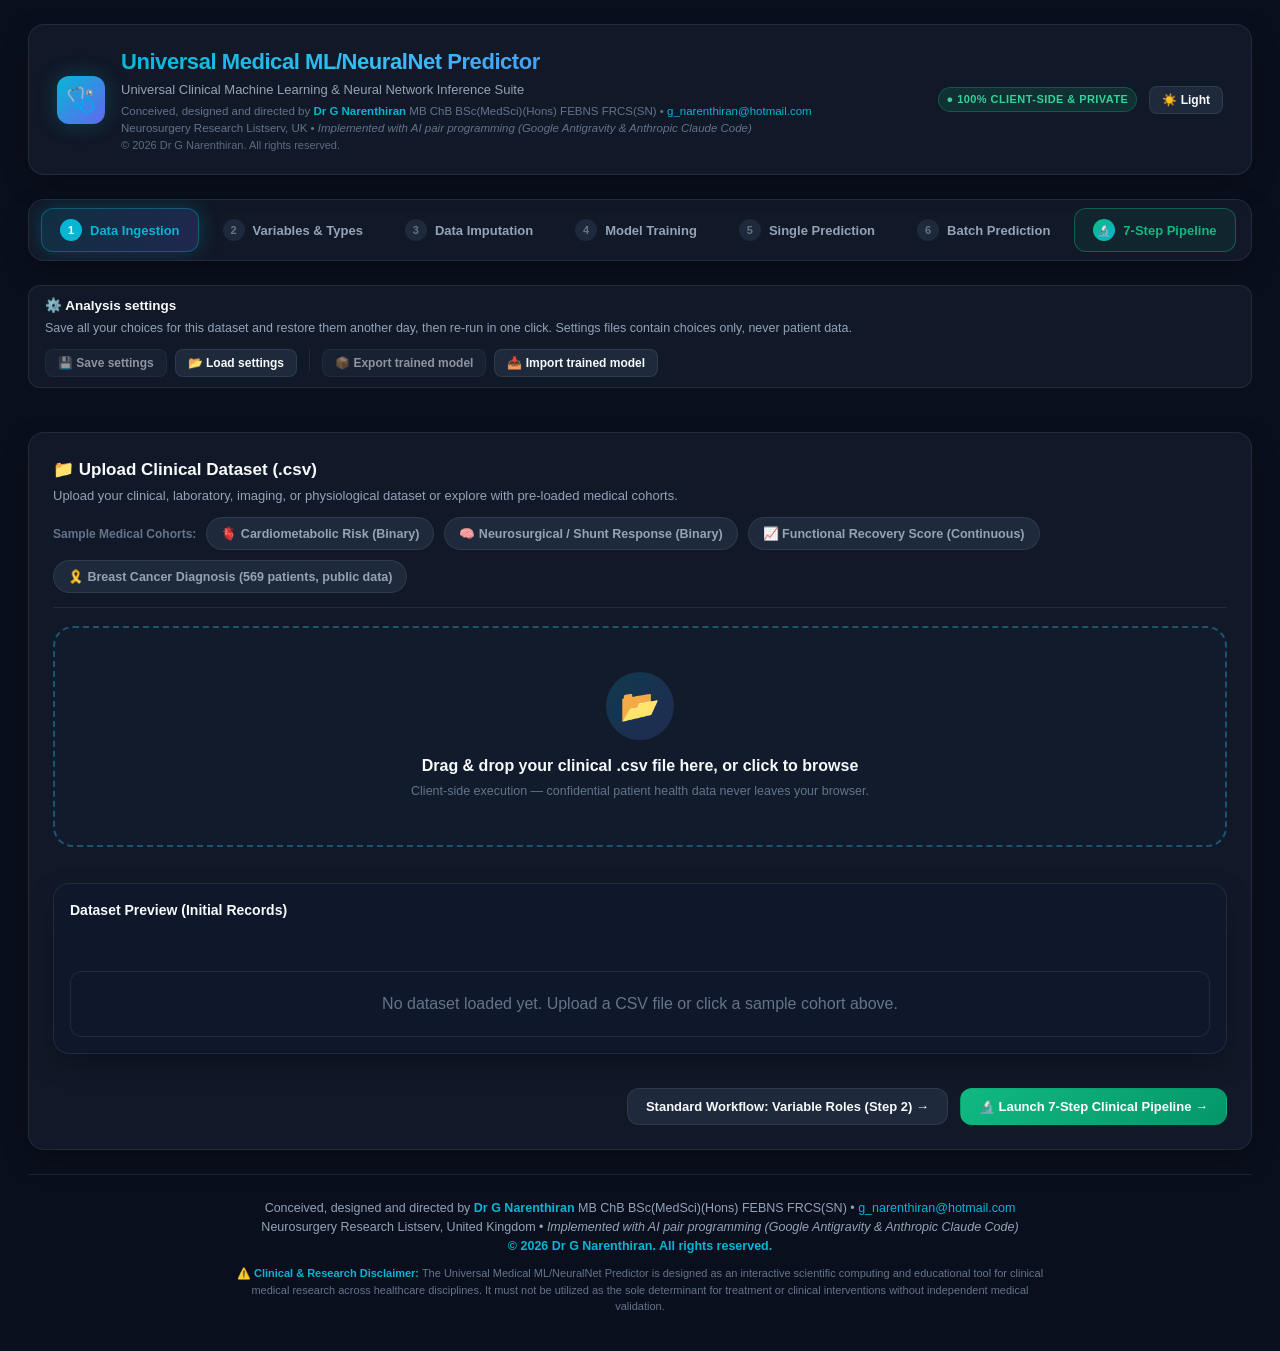
<file: index.html>
<!DOCTYPE html>
<html lang="en-GB" data-theme="dark">
<head>
    <meta charset="UTF-8">
    <meta name="viewport" content="width=device-width, initial-scale=1.0">
    <!-- Content-Security-Policy: the page may load and contact only its own files, so patient data cannot be sent anywhere
         (connect-src 'self'). Inline handlers/styles are permitted because the interface uses them, and
         'unsafe-eval' because TensorFlow.js evaluates one small built-in snippet at start-up. -->
    <meta http-equiv="Content-Security-Policy" content="default-src 'self'; script-src 'self' 'unsafe-inline' 'unsafe-eval'; style-src 'self' 'unsafe-inline'; img-src 'self' data: blob:; font-src 'self' data:; connect-src 'self'; worker-src 'self' blob:; object-src 'none'; base-uri 'self'; form-action 'none'">
    <title>Universal Medical ML/NeuralNet Predictor | Clinical Machine Learning & Neural Networks</title>
    <meta name="description" content="Universal in-browser client-side Machine Learning and Neural Network Predictor for Clinical Medicine. Features automated variable typing, multi-strategy missing data imputation, neural networks, random forests, single & batch inference.">
    <meta name="author" content="Dr G Narenthiran MB ChB BSc(MedSci)(Hons) FEBNS FRCS(SN)">
    <link rel="stylesheet" href="style.css?v=25">
</head>
<body>

    <div class="app-wrapper">

        <!-- ===================================================================
             APP HEADER & ATTRIBUTION
             =================================================================== -->
        <header class="app-header">
            <div class="brand-section">
                <div class="brand-icon">🩺</div>
                <div class="brand-details">
                    <h1>Universal Medical ML/NeuralNet Predictor</h1>
                    <div class="subtitle">Universal Clinical Machine Learning & Neural Network Inference Suite</div>
                    <div class="attribution">
                        Conceived, designed and directed by <strong>Dr G Narenthiran</strong> MB ChB BSc(MedSci)(Hons) FEBNS FRCS(SN) &bull; <a href="mailto:g_narenthiran@hotmail.com" style="color: var(--accent-cyan); text-decoration: none;">g_narenthiran@hotmail.com</a><br>
                        Neurosurgery Research Listserv, UK &bull; <em>Implemented with AI pair programming (Google Antigravity &amp; Anthropic Claude Code)</em><br>
                        <span style="font-size: 11px; opacity: 0.9;">&copy; 2026 Dr G Narenthiran. All rights reserved.</span>
                    </div>
                </div>
            </div>

            <div class="header-actions">
                <span class="pill" style="background: rgba(16, 185, 129, 0.15); color: #34d399; border: 1px solid rgba(16, 185, 129, 0.3);">
                    ● 100% Client-Side & Private
                </span>
                <button id="theme-toggle" class="btn btn-secondary btn-sm" aria-label="Toggle Theme">
                    ☀️ Light
                </button>
            </div>
        </header>

        <!-- ===================================================================
             STEPPER NAVIGATION
             =================================================================== -->
        <nav class="stepper-nav" aria-label="Workflow Navigation">
            <button class="step-tab active" data-step="1">
                <span class="badge">1</span>
                <span>Data Ingestion</span>
            </button>
            <button class="step-tab" data-step="2">
                <span class="badge">2</span>
                <span>Variables & Types</span>
            </button>
            <button class="step-tab" data-step="3">
                <span class="badge">3</span>
                <span>Data Imputation</span>
            </button>
            <button class="step-tab" data-step="4">
                <span class="badge">4</span>
                <span>Model Training</span>
            </button>
            <button class="step-tab" data-step="5">
                <span class="badge">5</span>
                <span>Single Prediction</span>
            </button>
            <button class="step-tab" data-step="6">
                <span class="badge">6</span>
                <span>Batch Prediction</span>
            </button>
            <button class="step-tab" data-step="pipeline" id="tab-step-pipeline" style="border: 1px solid rgba(16, 185, 129, 0.4); background: rgba(16, 185, 129, 0.08);">
                <span class="badge" style="background: linear-gradient(135deg, #10b981, #06b6d4); color: white;">🔬</span>
                <span style="font-weight: 700; color: var(--accent-emerald);">7-Step Pipeline</span>
            </button>
        </nav>

        <!-- Analysis settings: save / restore every choice for a dataset (no patient data is stored) -->
        <div class="settings-bar" id="settings-bar">
            <div class="settings-bar-row">
                <div class="settings-bar-text">
                    <strong>⚙️ Analysis settings</strong>
                    <span>Save all your choices for this dataset and restore them another day, then re-run in one click. Settings files contain choices only, never patient data.</span>
                </div>
                <div class="settings-bar-actions">
                    <button type="button" id="settings-save-btn" class="btn btn-secondary btn-sm" disabled title="Load a dataset first">💾 Save settings</button>
                    <button type="button" id="settings-load-btn" class="btn btn-secondary btn-sm">📂 Load settings</button>
                    <input type="file" id="settings-file-input" accept=".json,application/json" style="display: none;" aria-label="Settings file">
                    <span class="settings-bar-sep" aria-hidden="true"></span>
                    <button type="button" id="model-export-btn" class="btn btn-secondary btn-sm" disabled title="Train or deploy a model first">📦 Export trained model</button>
                    <button type="button" id="model-import-btn" class="btn btn-secondary btn-sm" title="Load a model exported from this app, to make predictions or validate it on new patients">📥 Import trained model</button>
                    <input type="file" id="model-file-input" accept=".json,application/json" style="display: none;" aria-label="Trained model file">
                </div>
            </div>
            <div id="settings-banner" aria-live="polite"></div>
        </div>

        <!-- ===================================================================
             STEP 1: DATA INGESTION & OVERVIEW
             =================================================================== -->
        <main>
            <section class="step-content active" data-step="1" id="step-1-content">
                <div class="card">
                    <div class="card-header">
                        <div class="card-title-group">
                            <h2>📁 Upload Clinical Dataset (.csv)</h2>
                            <p>Upload your clinical, laboratory, imaging, or physiological dataset or explore with pre-loaded medical cohorts.</p>
                        </div>
                        <div class="dataset-pills">
                            <span style="font-size: 12px; color: var(--text-muted); font-weight: 600;">Sample Medical Cohorts:</span>
                            <button id="sample-cardio-btn" class="dataset-pill">
                                🫀 Cardiometabolic Risk (Binary)
                            </button>
                            <button id="sample-cohort-btn" class="dataset-pill">
                                🧠 Neurosurgical / Shunt Response (Binary)
                            </button>
                            <button id="sample-regression-btn" class="dataset-pill">
                                📈 Functional Recovery Score (Continuous)
                            </button>
                            <button id="sample-breast-btn" class="dataset-pill" title="Public Breast Cancer Wisconsin (Diagnostic) data, UCI Machine Learning Repository (CC BY 4.0): large enough for stable results and meaningful calibration">
                                🎗️ Breast Cancer Diagnosis (569 patients, public data)
                            </button>
                        </div>
                    </div>

                    <div id="upload-dropzone" class="upload-dropzone">
                        <input type="file" id="csv-file-input" accept=".csv" style="display: none;">
                        <div class="upload-icon-circle">📂</div>
                        <div>
                            <h3 style="font-size: 16px; font-weight: 700; color: var(--text-primary);">
                                Drag & drop your clinical .csv file here, or click to browse
                            </h3>
                            <p style="font-size: 12.5px; color: var(--text-muted); margin-top: 4px;">
                                Client-side execution &mdash; confidential patient health data never leaves your browser.
                            </p>
                        </div>
                    </div>

                    <!-- Dataset summary stats -->
                    <div id="data-stats-grid" class="stats-grid"></div>

                    <!-- Preview Table -->
                    <div class="card" style="padding: 16px; background: var(--bg-surface-subtle);">
                        <h3 style="font-size: 14px; font-weight: 700; margin-bottom: 4px;">Dataset Preview (Initial Records)</h3>
                        <p id="data-preview-note" style="font-size: 12px; color: var(--text-muted); margin-bottom: 10px;"></p>
                        <div id="data-preview-container" class="table-container preview-scroll" tabindex="0" aria-label="Dataset preview table (scrollable)">
                            <p style="padding: 20px; color: var(--text-muted); text-align: center;">No dataset loaded yet. Upload a CSV file or click a sample cohort above.</p>
                        </div>
                    </div>

                    <div style="display: flex; justify-content: flex-end; gap: 12px; margin-top: 16px; flex-wrap: wrap;">
                        <button id="to-step-2-btn" class="btn btn-secondary">
                            Standard Workflow: Variable Roles (Step 2) &rarr;
                        </button>
                        <button id="pipeline-direct-launch-btn" class="btn btn-emerald" onclick="window.launch7StepPipeline && window.launch7StepPipeline(event)">
                            🔬 Launch 7-Step Clinical Pipeline &rarr;
                        </button>
                    </div>
                </div>
            </section>

            <!-- ===================================================================
                 STEP 2: VARIABLE ROLES & TYPES CONFIGURATION
                 =================================================================== -->
            <section class="step-content" data-step="2" id="step-2-content">
                <div class="card">
                    <div class="card-header">
                        <div class="card-title-group">
                            <h2>🏷️ Variable Role & Measurement Scale Configuration</h2>
                            <p>Specify the analytical role (Meta, Feature, Target) and clinical measurement scale (Continuous, Ordinal, Nominal) for each column.</p>
                        </div>
                        <div style="display: flex; gap: 8px;">
                            <span class="pill pill-meta">Meta / ID</span>
                            <span class="pill pill-feature">Feature (Input)</span>
                            <span class="pill pill-target">Target (Outcome)</span>
                        </div>
                    </div>

                    <div class="var-include-bar">
                        <span class="var-include-bar-text">☑️ Tick a variable to <strong>include</strong> it in the analysis; untick to <strong>exclude</strong> it.
                            <span id="var-include-summary" class="var-include-summary" aria-live="polite"></span></span>
                        <span class="var-include-bar-actions">
                            <button type="button" id="var-include-all-btn" class="btn btn-secondary btn-sm" title="Include every variable (columns detected as identifiers or dates stay unticked)">☑ Include all</button>
                            <button type="button" id="var-exclude-all-btn" class="btn btn-secondary btn-sm" title="Exclude every predictor (the outcome stays included)">☐ Exclude all</button>
                        </span>
                    </div>

                    <div id="var-config-grid" class="var-config-grid">
                        <!-- Populated dynamically by app.js -->
                    </div>

                    <div style="display: flex; justify-content: flex-end; gap: 12px;">
                        <button id="to-step-3-btn" class="btn btn-primary">
                            Proceed to Data Imputation &rarr;
                        </button>
                    </div>
                </div>
            </section>

            <!-- ===================================================================
                 STEP 3: MISSING DATA IMPUTATION
                 =================================================================== -->
            <section class="step-content" data-step="3" id="step-3-content">
                <div class="card">
                    <div class="card-header">
                        <div class="card-title-group">
                            <h2>🧹 Clinical Missing Data Detection & Imputation</h2>
                            <p>Choose tailored mathematical imputation strategies based on whether variables are continuous, ordinal, or nominal.</p>
                        </div>
                    </div>

                    <!-- Complete-case option (rendered by app.js when the active variables have empty cells) -->
                    <div id="complete-case-box"></div>

                    <div class="table-container">
                        <table class="data-table">
                            <thead>
                                <tr>
                                    <th>Variable Name</th>
                                    <th>Role</th>
                                    <th>Scale Type</th>
                                    <th>Missing Cells</th>
                                    <th>Imputation Strategy</th>
                                    <th>Custom Value</th>
                                </tr>
                            </thead>
                            <tbody id="impute-table-body">
                                <!-- Populated dynamically -->
                            </tbody>
                        </table>
                    </div>

                    <div class="impute-action-bar">
                        <div style="font-size: 12.5px; color: var(--text-secondary);">
                            💡 Continuous: Median, Mean, KNN, Constant &bull; Ordinal: Mode, Median &bull; Nominal: Mode, "Missing" category
                        </div>
                        <button id="apply-imputation-btn" class="btn btn-emerald">
                            ⚡ Apply Imputation & Validate Dataset
                        </button>
                    </div>

                    <div id="impute-audit-box" aria-live="polite"></div>

                    <div style="display: flex; justify-content: flex-end; gap: 12px;">
                        <button id="to-step-4-btn" class="btn btn-primary" disabled>
                            Proceed to Model Training &rarr;
                        </button>
                    </div>
                </div>
            </section>

            <!-- ===================================================================
                 STEP 4: MODEL TRAINING & EVALUATION
                 =================================================================== -->
            <section class="step-content" data-step="4" id="step-4-content">
                <div class="card">
                    <div class="card-header">
                        <div class="card-title-group">
                            <h2>🧠 Machine Learning & Neural Network Models</h2>
                            <p>Select from a multilayer perceptron neural network and classic machine learning algorithms for clinical prediction.</p>
                        </div>
                    </div>

                    <!-- Model Testing Scope Selector (One Model, Multiple Models, All Models) -->
                    <div style="background: var(--bg-surface-elevated); padding: 14px 18px; border-radius: var(--radius-md); border: 1px solid var(--border-color); margin-bottom: 16px;">
                        <div style="display: flex; justify-content: space-between; align-items: center; flex-wrap: wrap; gap: 12px; margin-bottom: 12px;">
                            <div>
                                <h4 style="font-size: 13.5px; font-weight: 700; color: var(--text-primary); display: flex; align-items: center; gap: 6px;">
                                    <span>🎯</span> Model Testing Scope &amp; Tournament Selection
                                </h4>
                                <p style="font-size: 12px; color: var(--text-muted); margin-top: 2px;">
                                    Choose whether to train and benchmark a single algorithm, a custom subset of models, or all available models simultaneously.
                                </p>
                            </div>
                            <!-- Quick action presets -->
                            <div style="display: flex; gap: 6px; flex-wrap: wrap;">
                                <button type="button" id="btn-select-all-models" class="btn btn-secondary btn-sm" style="font-size: 11px; padding: 4px 10px;">
                                    ⚡ Select All Models
                                </button>
                                <button type="button" id="btn-select-top-models" class="btn btn-secondary btn-sm" style="font-size: 11px; padding: 4px 10px;">
                                    ✨ NN + Ensemble + RF
                                </button>
                                <button type="button" id="btn-clear-model-selection" class="btn btn-secondary btn-sm" style="font-size: 11px; padding: 4px 10px;">
                                    Reset Selection
                                </button>
                                <button type="button" id="btn-all-default-seed" class="btn btn-secondary btn-sm" style="font-size: 11px; padding: 4px 10px;" title="Set all models to default seed 42">
                                    🌱 All Default Seeds (42)
                                </button>
                                <button type="button" id="btn-all-random-seed" class="btn btn-secondary btn-sm" style="font-size: 11px; padding: 4px 10px;" title="Assign distinct random seeds to all models">
                                    🎲 Randomize All
                                </button>
                            </div>
                        </div>
                        <div style="display: flex; align-items: center; gap: 8px; flex-wrap: wrap; margin-top: 10px; font-size: 12px; color: var(--text-secondary);">
                            <label for="ranking-metric-select" style="font-weight: 600;">Primary ranking metric (prespecify to match your study objective):</label>
                            <select id="ranking-metric-select" class="control-select ranking-metric-select" style="max-width: 260px;">
                                    <optgroup label="Categorical outcome (classification)">
                                        <option value="clf:macroF1" selected>Macro F1 (default)</option>
                                        <option value="clf:balancedAccuracy">Balanced accuracy</option>
                                        <option value="clf:rocAuc">ROC-AUC (binary only)</option>
                                        <option value="clf:brierScore">Brier score (lower is better)</option>
                                        <option value="clf:accuracy">Accuracy</option>
                                    </optgroup>
                                    <optgroup label="Continuous outcome (regression)">
                                        <option value="reg:r2">R² (default)</option>
                                        <option value="reg:rmse">RMSE (lower is better)</option>
                                        <option value="reg:mae">MAE (lower is better)</option>
                                    </optgroup>
                            </select>
                        </div>

                        <!-- Scope Radio Pills -->
                        <div style="display: grid; grid-template-columns: repeat(auto-fit, minmax(220px, 1fr)); gap: 10px;">
                            <label id="scope-single-label" class="scope-pill active-single">
                                <input type="radio" name="model-scope" id="scope-single" value="single" checked style="accent-color: var(--accent-cyan); cursor: pointer;">
                                <div>
                                    <div style="font-size: 13px; font-weight: 700; color: var(--text-primary);">Test One Model</div>
                                    <div style="font-size: 11px; color: var(--text-secondary);">Focus on a single algorithm</div>
                                </div>
                            </label>

                            <label id="scope-multi-label" class="scope-pill">
                                <input type="radio" name="model-scope" id="scope-multi" value="multi" style="accent-color: var(--accent-purple); cursor: pointer;">
                                <div>
                                    <div style="font-size: 13px; font-weight: 700; color: var(--text-primary);">Test More Than One Model</div>
                                    <div style="font-size: 11px; color: var(--text-secondary);">Select custom algorithms to test</div>
                                </div>
                            </label>

                            <label id="scope-all-label" class="scope-pill">
                                <input type="radio" name="model-scope" id="scope-all" value="all" style="accent-color: var(--accent-emerald); cursor: pointer;">
                                <div>
                                    <div style="font-size: 13px; font-weight: 700; color: var(--text-primary);">Test All Models</div>
                                    <div style="font-size: 11px; color: var(--text-secondary);">Benchmark all 6 models in tournament</div>
                                </div>
                            </label>
                        </div>
                    </div>

                    <!-- Model Cards Grid -->
                    <div class="model-cards-grid">
                        <div class="model-card selected" data-model-id="nn">
                            <div class="model-card-header">
                                <div style="display: flex; align-items: center; gap: 8px;">
                                    <input type="checkbox" class="model-select-checkbox" data-model-id="nn" checked style="accent-color: var(--accent-cyan); width: 16px; height: 16px; cursor: pointer;">
                                    <span class="model-card-title">Neural Network (MLP)</span>
                                </div>
                                <span class="pill pill-target">Neural Network</span>
                            </div>
                            <div class="model-card-desc">
                                Multilayer perceptron (2–3 dense hidden layers) with dropout, L2 weight decay, Adam optimizer and early stopping on an internal validation split of the training data. If TensorFlow.js fails, a linear fallback is used and clearly flagged.
                            </div>
                            <!-- Model Seed Control -->
                            <div class="model-seed-box" data-model="nn" onclick="event.stopPropagation()">
                                <div class="model-seed-header">
                                    <span class="model-seed-title">🌱 Seed:</span>
                                    <div class="seed-mode-selector">
                                        <label class="seed-mode-pill">
                                            <input type="radio" name="seed-mode-nn" value="default" class="seed-mode-radio" data-model="nn" checked>
                                            <span>Default (42)</span>
                                        </label>
                                        <label class="seed-mode-pill">
                                            <input type="radio" name="seed-mode-nn" value="custom" class="seed-mode-radio" data-model="nn">
                                            <span>Custom</span>
                                        </label>
                                    </div>
                                </div>
                                <div class="custom-seed-row" id="custom-seed-row-nn" style="display: none;">
                                    <div class="seed-input-wrap">
                                        <input type="number" id="nn-card-seed-input" class="control-input card-seed-input" data-model="nn" placeholder="Custom seed" value="42">
                                        <button type="button" class="btn-roll-seed card-btn-roll-seed" data-model="nn" title="Generate random seed">🎲</button>
                                    </div>
                                    <span class="seed-hint">Custom integer seed (reproducible on the same browser &amp; TF.js backend; GPU arithmetic can differ slightly across devices).</span>
                                </div>
                            </div>
                        </div>

                        <div class="model-card" data-model-id="rf">
                            <div class="model-card-header">
                                <div style="display: flex; align-items: center; gap: 8px;">
                                    <input type="checkbox" class="model-select-checkbox" data-model-id="rf" style="accent-color: var(--accent-cyan); width: 16px; height: 16px; cursor: pointer;">
                                    <span class="model-card-title">Random Forest</span>
                                </div>
                                <span class="pill pill-feature">Ensemble</span>
                            </div>
                            <div class="model-card-desc">
                                Bootstrap decision trees with random feature subsets; Gini (classification) or variance-reduction (regression) splits over an approximate grid of ~10 candidate thresholds per feature. Impurity-based (MDI) importance ranks features but is not evidence of causal or clinical effect.
                            </div>
                            <!-- Model Seed Control -->
                            <div class="model-seed-box" data-model="rf" onclick="event.stopPropagation()">
                                <div class="model-seed-header">
                                    <span class="model-seed-title">🌱 Seed:</span>
                                    <div class="seed-mode-selector">
                                        <label class="seed-mode-pill">
                                            <input type="radio" name="seed-mode-rf" value="default" class="seed-mode-radio" data-model="rf" checked>
                                            <span>Default (42)</span>
                                        </label>
                                        <label class="seed-mode-pill">
                                            <input type="radio" name="seed-mode-rf" value="custom" class="seed-mode-radio" data-model="rf">
                                            <span>Custom</span>
                                        </label>
                                    </div>
                                </div>
                                <div class="custom-seed-row" id="custom-seed-row-rf" style="display: none;">
                                    <div class="seed-input-wrap">
                                        <input type="number" id="rf-card-seed-input" class="control-input card-seed-input" data-model="rf" placeholder="Custom seed" value="42">
                                        <button type="button" class="btn-roll-seed card-btn-roll-seed" data-model="rf" title="Generate random seed">🎲</button>
                                    </div>
                                    <span class="seed-hint">Custom bootstrap and feature split seed.</span>
                                </div>
                            </div>
                        </div>

                        <div class="model-card" data-model-id="glm">
                            <div class="model-card-header">
                                <div style="display: flex; align-items: center; gap: 8px;">
                                    <input type="checkbox" class="model-select-checkbox" data-model-id="glm" style="accent-color: var(--accent-cyan); width: 16px; height: 16px; cursor: pointer;">
                                    <span class="model-card-title">Logistic / Ridge Regression</span>
                                </div>
                                <span class="pill pill-continuous">Generalized Linear</span>
                            </div>
                            <div class="model-card-desc">
                                L2-regularized linear (ridge) or logistic/softmax regression fitted by gradient descent on standardised features.
                            </div>
                            <!-- Model Seed Control -->
                            <div class="model-seed-box" data-model="glm" onclick="event.stopPropagation()">
                                <div class="model-seed-header">
                                    <span class="model-seed-title">🌱 Seed:</span>
                                    <div class="seed-mode-selector">
                                        <label class="seed-mode-pill">
                                            <input type="radio" name="seed-mode-glm" value="default" class="seed-mode-radio" data-model="glm" checked>
                                            <span>Default (42)</span>
                                        </label>
                                        <label class="seed-mode-pill">
                                            <input type="radio" name="seed-mode-glm" value="custom" class="seed-mode-radio" data-model="glm">
                                            <span>Custom</span>
                                        </label>
                                    </div>
                                </div>
                                <div class="custom-seed-row" id="custom-seed-row-glm" style="display: none;">
                                    <div class="seed-input-wrap">
                                        <input type="number" id="glm-card-seed-input" class="control-input card-seed-input" data-model="glm" placeholder="Custom seed" value="42">
                                        <button type="button" class="btn-roll-seed card-btn-roll-seed" data-model="glm" title="Generate random seed">🎲</button>
                                    </div>
                                    <span class="seed-hint">Custom seed for parameter initialization.</span>
                                </div>
                            </div>
                        </div>

                        <div class="model-card" data-model-id="knn">
                            <div class="model-card-header">
                                <div style="display: flex; align-items: center; gap: 8px;">
                                    <input type="checkbox" class="model-select-checkbox" data-model-id="knn" style="accent-color: var(--accent-cyan); width: 16px; height: 16px; cursor: pointer;">
                                    <span class="model-card-title">k-Nearest Neighbors (k-NN)</span>
                                </div>
                                <span class="pill pill-ordinal">Instance-Based</span>
                            </div>
                            <div class="model-card-desc">
                                Non-parametric local distance classification using Euclidean metric in standardized feature space.
                            </div>
                            <!-- Model Seed Control -->
                            <div class="model-seed-box" data-model="knn" onclick="event.stopPropagation()">
                                <div class="model-seed-header">
                                    <span class="model-seed-title">🌱 Seed:</span>
                                    <div class="seed-mode-selector">
                                        <label class="seed-mode-pill">
                                            <input type="radio" name="seed-mode-knn" value="default" class="seed-mode-radio" data-model="knn" checked>
                                            <span>Default (42)</span>
                                        </label>
                                        <label class="seed-mode-pill">
                                            <input type="radio" name="seed-mode-knn" value="custom" class="seed-mode-radio" data-model="knn">
                                            <span>Custom</span>
                                        </label>
                                    </div>
                                </div>
                                <div class="custom-seed-row" id="custom-seed-row-knn" style="display: none;">
                                    <div class="seed-input-wrap">
                                        <input type="number" id="knn-card-seed-input" class="control-input card-seed-input" data-model="knn" placeholder="Custom seed" value="42">
                                        <button type="button" class="btn-roll-seed card-btn-roll-seed" data-model="knn" title="Generate random seed">🎲</button>
                                    </div>
                                    <span class="seed-hint">Custom seed for equidistant ranking tie-breaks.</span>
                                </div>
                            </div>
                        </div>

                        <div class="model-card" data-model-id="nb">
                            <div class="model-card-header">
                                <div style="display: flex; align-items: center; gap: 8px;">
                                    <input type="checkbox" class="model-select-checkbox" data-model-id="nb" style="accent-color: var(--accent-cyan); width: 16px; height: 16px; cursor: pointer;">
                                    <span class="model-card-title">Naive Bayes (Gaussian + Bernoulli)</span>
                                </div>
                                <span class="pill pill-nominal">Probabilistic</span>
                            </div>
                            <div class="model-card-desc">
                                Probabilistic classifier assuming conditional independence of features: Gaussian likelihoods for continuous features, Laplace-smoothed Bernoulli likelihoods for 0/1 indicators (one-hot categories, binary flags).
                            </div>
                            <!-- Model Seed Control -->
                            <div class="model-seed-box" data-model="nb" onclick="event.stopPropagation()">
                                <div class="model-seed-header">
                                    <span class="model-seed-title">🌱 Seed:</span>
                                    <div class="seed-mode-selector">
                                        <label class="seed-mode-pill">
                                            <input type="radio" name="seed-mode-nb" value="default" class="seed-mode-radio" data-model="nb" checked>
                                            <span>Default (42)</span>
                                        </label>
                                        <label class="seed-mode-pill">
                                            <input type="radio" name="seed-mode-nb" value="custom" class="seed-mode-radio" data-model="nb">
                                            <span>Custom</span>
                                        </label>
                                    </div>
                                </div>
                                <div class="custom-seed-row" id="custom-seed-row-nb" style="display: none;">
                                    <div class="seed-input-wrap">
                                        <input type="number" id="nb-card-seed-input" class="control-input card-seed-input" data-model="nb" placeholder="Custom seed" value="42">
                                        <button type="button" class="btn-roll-seed card-btn-roll-seed" data-model="nb" title="Generate random seed">🎲</button>
                                    </div>
                                    <span class="seed-hint">Reference seed recorded for provenance.</span>
                                </div>
                            </div>
                        </div>

                        <div class="model-card" data-model-id="ensemble">
                            <div class="model-card-header">
                                <div style="display: flex; align-items: center; gap: 8px;">
                                    <input type="checkbox" class="model-select-checkbox" data-model-id="ensemble" style="accent-color: var(--accent-cyan); width: 16px; height: 16px; cursor: pointer;">
                                    <span class="model-card-title">Voting / Weighted Ensemble</span>
                                </div>
                                <span class="pill pill-target" style="background: linear-gradient(135deg, rgba(168, 85, 247, 0.2), rgba(6, 182, 212, 0.2)); color: #c084fc; border: 1px solid rgba(192, 132, 252, 0.4);">Voting Ensemble</span>
                            </div>
                            <div class="model-card-desc">
                                Combines neural network, random forest, logistic/ridge, k-NN (and optionally naive Bayes) by soft probability averaging, hard majority voting, or balanced-accuracy weights learned on an internal validation split of the training data. This is a voting ensemble, not a cross-validated stacked Super Learner.
                            </div>
                            <!-- Model Seed Control -->
                            <div class="model-seed-box" data-model="ensemble" onclick="event.stopPropagation()">
                                <div class="model-seed-header">
                                    <span class="model-seed-title">🌱 Master Seed:</span>
                                    <div class="seed-mode-selector">
                                        <label class="seed-mode-pill">
                                            <input type="radio" name="seed-mode-ensemble" value="default" class="seed-mode-radio" data-model="ensemble" checked>
                                            <span>Default (42)</span>
                                        </label>
                                        <label class="seed-mode-pill">
                                            <input type="radio" name="seed-mode-ensemble" value="custom" class="seed-mode-radio" data-model="ensemble">
                                            <span>Custom</span>
                                        </label>
                                    </div>
                                </div>
                                <div class="custom-seed-row" id="custom-seed-row-ensemble" style="display: none;">
                                    <div class="seed-input-wrap">
                                        <input type="number" id="ensemble-card-seed-input" class="control-input card-seed-input" data-model="ensemble" placeholder="Custom master seed" value="42">
                                        <button type="button" class="btn-roll-seed card-btn-roll-seed" data-model="ensemble" title="Generate random seed">🎲</button>
                                    </div>
                                    <span class="seed-hint">Propagates deterministic seeds to constituent models.</span>
                                </div>
                            </div>
                        </div>
                    </div>

                    <!-- Hyperparameters Box -->
                    <div class="card" style="padding: 18px; background: var(--bg-surface-elevated);">
                        <div style="display: flex; justify-content: space-between; align-items: center; flex-wrap: wrap; gap: 10px; margin-bottom: 12px;">
                            <h3 style="font-size: 14px; font-weight: 700;">Training Configuration &amp; Fine-Tuning Hyperparameters</h3>
                            <div style="display: flex; align-items: center; gap: 8px;">
                                <span style="font-size: 11.5px; color: var(--text-muted);">Tune Parameters for:</span>
                                <select id="active-hyperparam-select" class="control-select" style="font-size: 12px; padding: 4px 10px;">
                                    <option value="nn" selected>Neural Network (MLP)</option>
                                    <option value="rf">Random Forest</option>
                                    <option value="glm">Logistic / Ridge Regression</option>
                                    <option value="knn">k-Nearest Neighbors (k-NN)</option>
                                    <option value="nb">Naive Bayes (Gaussian + Bernoulli)</option>
                                    <option value="ensemble">Voting / Weighted Ensemble</option>
                                </select>
                            </div>
                        </div>

                        <!-- Training & Testing Protocol Configuration -->
                        <div style="background: var(--bg-surface); padding: 18px 20px; border-radius: var(--radius-md); border: 1px solid var(--border-subtle); margin-bottom: 20px;">
                            <div style="margin-bottom: 14px;">
                                <h4 style="font-size: 14.5px; font-weight: 700; color: var(--text-primary); display: flex; align-items: center; gap: 8px;">
                                    <span>🧪</span> Training &amp; Testing Validation Protocol
                                </h4>
                                <p style="font-size: 12px; color: var(--text-muted); margin-top: 3px;">
                                    Choose how training and evaluation datasets are provided and configure your retraining protocol.
                                </p>
                            </div>

                            <!-- Mode Selector Cards (Option A vs Option B) -->
                            <div style="display: grid; grid-template-columns: repeat(auto-fit, minmax(280px, 1fr)); gap: 14px; margin-bottom: 18px;">
                                <!-- Option A Card -->
                                <label id="protocol-mode-a-label" class="protocol-card selected" style="cursor: pointer; border: 2px solid var(--accent-cyan); background: rgba(6, 182, 212, 0.08); padding: 14px 16px; border-radius: var(--radius-md); display: flex; gap: 12px; align-items: flex-start; transition: var(--transition);">
                                    <input type="radio" name="validation-mode" id="val-mode-a" value="split" checked style="margin-top: 3px; accent-color: var(--accent-cyan); cursor: pointer;">
                                    <div>
                                        <div style="font-size: 13.5px; font-weight: 700; color: var(--text-primary);">
                                            Option A: Internal Train / Test Split
                                        </div>
                                        <div style="font-size: 12px; color: var(--text-secondary); margin-top: 4px; line-height: 1.45;">
                                            Records are split first (stratified, seeded); imputation, encoding and scaling are fitted on the training part only, and the held-out remainder tests performance. Optionally retrain on 100% afterward. <strong>Row-level random split:</strong> if patients contribute several rows, or data are temporal or multicentre, use a patient-level, temporal or external split (Option B) instead.
                                        </div>
                                    </div>
                                </label>

                                <!-- Option B Card -->
                                <label id="protocol-mode-b-label" class="protocol-card" style="cursor: pointer; border: 1px solid var(--border-color); background: var(--bg-surface-subtle); padding: 14px 16px; border-radius: var(--radius-md); display: flex; gap: 12px; align-items: flex-start; transition: var(--transition);">
                                    <input type="radio" name="validation-mode" id="val-mode-b" value="separate" style="margin-top: 3px; accent-color: var(--accent-purple); cursor: pointer;">
                                    <div>
                                        <div style="font-size: 13.5px; font-weight: 700; color: var(--text-primary);">
                                            Option B: Separate Training &amp; Testing Datasets
                                        </div>
                                        <div style="font-size: 12px; color: var(--text-secondary); margin-top: 4px; line-height: 1.45;">
                                            Provide separate, independent datasets: (i) Training Cohort for fitting, and (ii) Testing Cohort for rigorous external validation.
                                        </div>
                                    </div>
                                </label>
                            </div>

                            <!-- Option A Container -->
                            <div id="option-a-container" style="display: block;">
                                <!-- Split percentage slider -->
                                <div style="background: var(--bg-surface-elevated); padding: 14px 16px; border-radius: var(--radius-sm); border: 1px solid var(--border-subtle); margin-bottom: 14px;">
                                    <div style="display: flex; justify-content: space-between; align-items: center; flex-wrap: wrap; gap: 10px; margin-bottom: 8px;">
                                        <label for="train-ratio-slider" style="font-weight: 700; font-size: 13px; color: var(--text-primary);">
                                            Cohort Partitioning Ratio
                                        </label>
                                        <div style="display: flex; gap: 8px; align-items: center;">
                                            <span style="font-size: 13px; font-weight: 700; color: var(--accent-cyan);" id="split-display-train">80% Train</span>
                                            <span style="color: var(--text-muted); font-size: 12px;">/</span>
                                            <span style="font-size: 13px; font-weight: 700; color: var(--accent-purple);" id="split-display-test">20% Test</span>
                                        </div>
                                    </div>

                                    <div style="display: flex; align-items: center; gap: 14px; margin-bottom: 10px;">
                                        <input type="range" id="train-ratio-slider" min="50" max="95" value="80" step="1" style="flex: 1; accent-color: var(--accent-cyan); cursor: pointer;">
                                    </div>

                                    <div style="display: flex; gap: 12px; align-items: flex-start; flex-wrap: wrap;">
                                        <div class="param-group" style="flex: 1; min-width: 130px;">
                                            <label for="train-pct-input" style="font-size: 11px; text-transform: uppercase;">Training Percentage (%)</label>
                                            <input type="number" id="train-pct-input" class="control-input" value="80" min="50" max="95" step="1">
                                        </div>
                                        <div class="param-group" style="flex: 1; min-width: 130px;">
                                            <label for="test-pct-input" style="font-size: 11px; text-transform: uppercase;">Testing Percentage (%)</label>
                                            <input type="number" id="test-pct-input" class="control-input" value="20" min="5" max="50" step="1">
                                        </div>
                                        <div class="param-group" style="flex: 1; min-width: 170px;">
                                            <span class="group-label" id="group-label-split-seed-mode" style="font-size: 11px; text-transform: uppercase;">Split Seed (Reproducibility)</span>
                                            <div role="radiogroup" aria-labelledby="group-label-split-seed-mode" style="display: flex; gap: 6px; align-items: center; margin-bottom: 4px;">
                                                <label class="seed-mode-pill" style="font-size: 10px; padding: 2px 6px;">
                                                    <input type="radio" name="split-seed-mode" value="default" id="split-seed-mode-default" checked>
                                                    <span>Default (42)</span>
                                                </label>
                                                <label class="seed-mode-pill" style="font-size: 10px; padding: 2px 6px;">
                                                    <input type="radio" name="split-seed-mode" value="custom" id="split-seed-mode-custom">
                                                    <span>Custom</span>
                                                </label>
                                            </div>
                                            <div class="seed-input-wrap" id="split-seed-custom-wrap" style="display: none;">
                                                <input type="number" id="split-seed-input" class="control-input" placeholder="e.g. 42" value="42">
                                                <button type="button" class="btn-roll-seed" id="btn-roll-split-seed" title="Generate random split seed">🎲</button>
                                            </div>
                                            <div class="seed-hint">Choose Default (42) or input any custom seed.</div>
                                        </div>
                                        <div style="display: flex; gap: 6px; align-items: flex-end; padding-top: 18px; flex-wrap: wrap;">
                                            <button type="button" class="btn btn-secondary btn-sm preset-split-btn" data-train="80">80/20 (Default)</button>
                                            <button type="button" class="btn btn-secondary btn-sm preset-split-btn" data-train="70">70/30</button>
                                            <button type="button" class="btn btn-secondary btn-sm preset-split-btn" data-train="85">85/15</button>
                                            <button type="button" class="btn btn-secondary btn-sm preset-split-btn" data-train="90">90/10</button>
                                        </div>
                                    </div>

                                    <div class="split-method-box">
                                        <label for="split-method" class="split-method-label">How should records be divided into Training and Testing sets?</label>
                                        <select id="split-method" class="control-select split-method-select">
                                            <option value="random" selected>Randomly, keeping the outcome balance (each row is a different patient)</option>
                                            <option value="group">Keep each patient's records together (patients with several visits/admissions)</option>
                                            <option value="time">By date: earlier records for Training, later records for Testing</option>
                                        </select>
                                        <div id="split-group-wrap" class="split-col-wrap" style="display: none;">
                                            <label for="split-group-col">Column that identifies the patient:</label>
                                            <select id="split-group-col" class="control-select"></select>
                                        </div>
                                        <div id="split-date-wrap" class="split-col-wrap" style="display: none;">
                                            <label for="split-date-col">Date column:</label>
                                            <select id="split-date-col" class="control-select"></select>
                                        </div>
                                        <p class="split-method-hint">If a patient has more than one row, a random split can put the same patient in both sets, which makes the test too easy; keep each patient's records together. Splitting <strong>by date</strong> tests the model on the most recent patients, as it would be used in practice. Cross-validation folds also keep each patient's records together.</p>
                                    </div>
                                </div>

                                <!-- Post-Testing Retraining Decision -->
                                <div style="background: var(--bg-surface-elevated); padding: 14px 16px; border-radius: var(--radius-sm); border: 1px solid var(--border-subtle);">
                                    <span class="group-label" id="group-label-opt-a-retrain" style="font-weight: 700; font-size: 13px; color: var(--text-primary); display: block; margin-bottom: 8px;">
                                        After calculating test accuracy, retrain the model with 100% of the training data?
                                    </span>

                                    <div role="radiogroup" aria-labelledby="group-label-opt-a-retrain" style="display: flex; flex-direction: column; gap: 10px;">
                                        <label style="display: flex; align-items: flex-start; gap: 10px; cursor: pointer; font-size: 12.5px; line-height: 1.45;">
                                            <input type="radio" name="opt-a-retrain" id="retrain-yes" value="yes" checked style="margin-top: 3px; accent-color: var(--accent-emerald); cursor: pointer;">
                                            <span>
                                                <strong style="color: var(--accent-emerald);">Yes &mdash; Two-Phase Retraining Protocol (Recommended):</strong> First evaluate and report accuracy/ROC/F1 on your <span id="info-test-pct">20%</span> held-out test split, then automatically retrain the deployed model on <strong>100% of the entire cohort</strong> so live inference leverages all available clinical evidence.
                                            </span>
                                        </label>
                                        <label style="display: flex; align-items: flex-start; gap: 10px; cursor: pointer; font-size: 12.5px; line-height: 1.45;">
                                            <input type="radio" name="opt-a-retrain" id="retrain-no" value="no" style="margin-top: 3px; accent-color: var(--accent-cyan); cursor: pointer;">
                                            <span>
                                                <strong style="color: var(--text-primary);">No &mdash; Single-Phase Protocol:</strong> Evaluate accuracy on the <span id="info-test-pct-2">20%</span> held-out test split, but keep the deployed model strictly trained on the <span id="info-train-pct">80%</span> partition only (do not retrain on the remaining data).
                                            </span>
                                        </label>
                                    </div>
                                </div>
                            </div>

                            <!-- Option B Container -->
                            <div id="option-b-container" style="display: none;">
                                <div style="display: grid; grid-template-columns: repeat(auto-fit, minmax(290px, 1fr)); gap: 16px;">
                                    <!-- Dataset (i): Training Cohort Status -->
                                    <div style="background: var(--bg-surface-elevated); padding: 16px; border-radius: var(--radius-sm); border: 1px solid var(--border-subtle); display: flex; flex-direction: column; justify-content: space-between;">
                                        <div>
                                            <div style="display: flex; justify-content: space-between; align-items: center; margin-bottom: 8px;">
                                                <span style="font-size: 11.5px; text-transform: uppercase; font-weight: 700; color: var(--accent-cyan);">Dataset (i) &bull; Training Cohort</span>
                                                <span class="pill pill-continuous" style="font-size: 10px;">100% Training</span>
                                            </div>
                                            <div id="opt-b-train-summary" style="font-size: 12.5px; color: var(--text-secondary); line-height: 1.5;">
                                                Loading training cohort details...
                                            </div>
                                        </div>
                                        <div style="font-size: 11.5px; color: var(--text-muted); margin-top: 10px; border-top: 1px dashed var(--border-subtle); padding-top: 8px;">
                                            💡 Model parameters will be fitted strictly on 100% of this training dataset.
                                        </div>
                                    </div>

                                    <!-- Dataset (ii): Separate Testing Cohort Upload & Status -->
                                    <div style="background: var(--bg-surface-elevated); padding: 16px; border-radius: var(--radius-sm); border: 1px solid var(--border-subtle);">
                                        <div style="display: flex; justify-content: space-between; align-items: center; margin-bottom: 8px;">
                                            <span style="font-size: 11.5px; text-transform: uppercase; font-weight: 700; color: var(--accent-purple);">Dataset (ii) &bull; Testing Cohort</span>
                                            <span id="opt-b-test-badge" class="pill pill-meta" style="font-size: 10px;">Pending Upload</span>
                                        </div>

                                        <div id="test-dropzone" style="border: 2px dashed var(--border-color); border-radius: var(--radius-sm); padding: 14px 10px; text-align: center; cursor: pointer; background: var(--bg-surface); transition: var(--transition);">
                                            <input type="file" id="test-csv-file-input" accept=".csv" style="display: none;">
                                            <div style="font-size: 20px; margin-bottom: 4px;">📂</div>
                                            <div style="font-size: 12.5px; font-weight: 700; color: var(--text-primary);">Click or drag separate Testing CSV here</div>
                                            <div style="font-size: 11px; color: var(--text-muted); margin-top: 2px;">Must include feature predictors and target outcome</div>
                                        </div>

                                        <div style="margin-top: 10px; display: flex; gap: 8px; flex-wrap: wrap; align-items: center;">
                                            <span style="font-size: 11px; color: var(--text-muted);">Quick Sample Test:</span>
                                            <button type="button" id="load-sample-test-btn" class="btn btn-secondary btn-sm" style="font-size: 11px; padding: 4px 10px;">
                                                Load Built-In Validation Cohort
                                            </button>
                                        </div>

                                        <div id="opt-b-test-summary" style="font-size: 12px; color: var(--text-secondary); margin-top: 10px; line-height: 1.45;"></div>
                                    </div>
                                </div>
                            </div>
                        </div>

                        <!-- Neural Net Hyperparams -->
                        <div id="nn-params-box" class="hyperparam-box">
                            <div class="param-group">
                                <label for="nn-epochs-input">Epochs</label>
                                <input type="number" id="nn-epochs-input" class="control-input" value="50" min="10" max="300">
                            </div>
                            <div class="param-group">
                                <label for="nn-lr-input">Learning Rate</label>
                                <input type="number" id="nn-lr-input" class="control-input" value="0.005" step="0.001">
                            </div>
                            <div class="param-group">
                                <label for="nn-optimizer-select">Optimizer</label>
                                <select id="nn-optimizer-select" class="control-select">
                                    <option value="adam" selected>Adam (Adaptive Moments - Recommended)</option>
                                    <option value="rmsprop">RMSprop (Adaptive Rate)</option>
                                    <option value="sgd">SGD (Stochastic Gradient Descent)</option>
                                </select>
                            </div>
                            <div class="param-group">
                                <label for="nn-batch-select">Batch Size</label>
                                <select id="nn-batch-select" class="control-select">
                                    <option value="8">8 (Fine Mini-Batch)</option>
                                    <option value="16" selected>16 (Standard Mini-Batch)</option>
                                    <option value="32">32 (Smooth Mini-Batch)</option>
                                    <option value="64">64 (Large Mini-Batch)</option>
                                    <option value="999999">Full Batch (Entire Cohort)</option>
                                </select>
                            </div>
                            <div class="param-group">
                                <label for="nn-h1-input">Hidden Layer 1 Units</label>
                                <input type="number" id="nn-h1-input" class="control-input" value="64" min="8" max="256">
                            </div>
                            <div class="param-group">
                                <label for="nn-h2-input">Hidden Layer 2 Units</label>
                                <input type="number" id="nn-h2-input" class="control-input" value="32" min="0" max="128">
                            </div>
                            <div class="param-group">
                                <label for="nn-h3-input">Hidden Layer 3 Units (Optional)</label>
                                <input type="number" id="nn-h3-input" class="control-input" value="0" min="0" max="64" placeholder="0 = Disabled">
                            </div>
                            <div class="param-group">
                                <label for="nn-dropout-input">Dropout Regularization</label>
                                <input type="number" id="nn-dropout-input" class="control-input" value="0.1" step="0.05" min="0" max="0.5">
                            </div>
                            <div class="param-group">
                                <label for="nn-l2-select">L2 Weight Decay (λ Penalty)</label>
                                <select id="nn-l2-select" class="control-select">
                                    <option value="0">None (λ = 0)</option>
                                    <option value="0.0001" selected>Light (λ = 0.0001)</option>
                                    <option value="0.001">Moderate (λ = 0.001)</option>
                                    <option value="0.01">Strong (λ = 0.01)</option>
                                </select>
                            </div>
                            <div class="param-group">
                                <label for="nn-act-select">Activation Function</label>
                                <select id="nn-act-select" class="control-select">
                                    <option value="relu" selected>ReLU (Rectified Linear)</option>
                                    <option value="tanh">Tanh (Hyperbolic Tangent)</option>
                                    <option value="sigmoid">Sigmoid</option>
                                </select>
                            </div>
                            <div class="param-group">
                                <span class="group-label" id="group-label-hp-seed-mode-nn">Random Seed (Reproducibility)</span>
                                <div role="radiogroup" aria-labelledby="group-label-hp-seed-mode-nn" style="display: flex; gap: 6px; align-items: center; margin-bottom: 4px;">
                                    <label class="seed-mode-pill" style="font-size: 10.5px; padding: 2px 7px;">
                                        <input type="radio" name="hp-seed-mode-nn" value="default" class="hp-seed-mode-radio" data-model="nn" checked>
                                        <span>Default (42)</span>
                                    </label>
                                    <label class="seed-mode-pill" style="font-size: 10.5px; padding: 2px 7px;">
                                        <input type="radio" name="hp-seed-mode-nn" value="custom" class="hp-seed-mode-radio" data-model="nn">
                                        <span>Custom Seed</span>
                                    </label>
                                </div>
                                <div class="seed-input-wrap" id="hp-seed-wrap-nn" style="display: none;">
                                    <input type="number" id="nn-seed-input" class="control-input" placeholder="e.g. 42" value="42">
                                    <button type="button" class="btn-roll-seed" id="btn-roll-nn-seed" title="Generate random seed">🎲</button>
                                </div>
                                <div class="seed-hint">Choose Default (42) or input any custom seed.</div>
                            </div>
                        </div>

                        <!-- Random Forest Hyperparams -->
                        <div id="rf-params-box" class="hyperparam-box" style="display: none;">
                            <div class="param-group">
                                <label for="rf-trees-input">Number of Trees (Estimators)</label>
                                <input type="number" id="rf-trees-input" class="control-input" value="30" min="5" max="100">
                            </div>
                            <div class="param-group">
                                <label for="rf-depth-input">Maximum Tree Depth</label>
                                <input type="number" id="rf-depth-input" class="control-input" value="6" min="2" max="15">
                            </div>
                            <div class="param-group">
                                <label for="rf-minsplit-select">Min Samples to Split (Regularization)</label>
                                <select id="rf-minsplit-select" class="control-select">
                                    <option value="2" selected>2 (Deep Splits)</option>
                                    <option value="4">4 (Mild Pruning)</option>
                                    <option value="8">8 (Moderate Regularization)</option>
                                    <option value="16">16 (Conservative - Resists Outliers)</option>
                                </select>
                            </div>
                            <div class="param-group">
                                <label for="rf-maxfeatures-select">Feature Subsampling (Max Features)</label>
                                <select id="rf-maxfeatures-select" class="control-select">
                                    <option value="sqrt" selected>√p (Square Root - Recommended)</option>
                                    <option value="0.5">50% of Features</option>
                                    <option value="0.75">75% of Features</option>
                                    <option value="log2">log₂(p) Features</option>
                                    <option value="all">100% of Features (Bagging Mode)</option>
                                </select>
                            </div>
                            <div class="param-group">
                                <span class="group-label" id="group-label-hp-seed-mode-rf">Random Seed (Reproducibility)</span>
                                <div role="radiogroup" aria-labelledby="group-label-hp-seed-mode-rf" style="display: flex; gap: 6px; align-items: center; margin-bottom: 4px;">
                                    <label class="seed-mode-pill" style="font-size: 10.5px; padding: 2px 7px;">
                                        <input type="radio" name="hp-seed-mode-rf" value="default" class="hp-seed-mode-radio" data-model="rf" checked>
                                        <span>Default (42)</span>
                                    </label>
                                    <label class="seed-mode-pill" style="font-size: 10.5px; padding: 2px 7px;">
                                        <input type="radio" name="hp-seed-mode-rf" value="custom" class="hp-seed-mode-radio" data-model="rf">
                                        <span>Custom Seed</span>
                                    </label>
                                </div>
                                <div class="seed-input-wrap" id="hp-seed-wrap-rf" style="display: none;">
                                    <input type="number" id="rf-seed-input" class="control-input" placeholder="e.g. 42" value="42">
                                    <button type="button" class="btn-roll-seed" id="btn-roll-rf-seed" title="Generate random seed">🎲</button>
                                </div>
                                <div class="seed-hint">Choose Default (42) or input any custom seed.</div>
                            </div>
                        </div>

                        <!-- Logistic / Ridge Hyperparams -->
                        <div id="glm-params-box" class="hyperparam-box" style="display: none;">
                            <div class="param-group">
                                <label for="glm-lr-input">Learning Rate</label>
                                <input type="number" id="glm-lr-input" class="control-input" value="0.05" step="0.01">
                            </div>
                            <div class="param-group">
                                <label for="glm-epochs-input">Iterations / Epochs</label>
                                <input type="number" id="glm-epochs-input" class="control-input" value="150" min="20" max="500">
                            </div>
                            <div class="param-group">
                                <label for="glm-lambda-select">L2 Ridge Penalty (λ Regularization)</label>
                                <select id="glm-lambda-select" class="control-select">
                                    <option value="0">None (Pure Logistic / OLS)</option>
                                    <option value="0.001">Light (λ = 0.001)</option>
                                    <option value="0.01" selected>Standard Ridge (λ = 0.01)</option>
                                    <option value="0.05">Moderate Shrinkage (λ = 0.05)</option>
                                    <option value="0.1">High Regularization (λ = 0.1)</option>
                                    <option value="0.5">Aggressive Regularization (λ = 0.5)</option>
                                </select>
                            </div>
                            <div class="param-group">
                                <label for="glm-solver-select">Optimization Solver</label>
                                <select id="glm-solver-select" class="control-select">
                                    <option value="momentum" selected>Momentum GD (Accelerated Convergence)</option>
                                    <option value="gd">Standard Batch Gradient Descent</option>
                                </select>
                            </div>
                            <div class="param-group">
                                <span class="group-label" id="group-label-hp-seed-mode-glm">Random Seed (Reproducibility)</span>
                                <div role="radiogroup" aria-labelledby="group-label-hp-seed-mode-glm" style="display: flex; gap: 6px; align-items: center; margin-bottom: 4px;">
                                    <label class="seed-mode-pill" style="font-size: 10.5px; padding: 2px 7px;">
                                        <input type="radio" name="hp-seed-mode-glm" value="default" class="hp-seed-mode-radio" data-model="glm" checked>
                                        <span>Default (42)</span>
                                    </label>
                                    <label class="seed-mode-pill" style="font-size: 10.5px; padding: 2px 7px;">
                                        <input type="radio" name="hp-seed-mode-glm" value="custom" class="hp-seed-mode-radio" data-model="glm">
                                        <span>Custom Seed</span>
                                    </label>
                                </div>
                                <div class="seed-input-wrap" id="hp-seed-wrap-glm" style="display: none;">
                                    <input type="number" id="glm-seed-input" class="control-input" placeholder="e.g. 42" value="42">
                                    <button type="button" class="btn-roll-seed" id="btn-roll-glm-seed" title="Generate random seed">🎲</button>
                                </div>
                                <div class="seed-hint">Choose Default (42) or input any custom seed.</div>
                            </div>
                        </div>

                        <!-- k-NN Hyperparams -->
                        <div id="knn-params-box" class="hyperparam-box" style="display: none;">
                            <div class="param-group">
                                <label for="knn-k-input">k (Number of Neighbors)</label>
                                <input type="number" id="knn-k-input" class="control-input" value="5" min="1" max="25">
                            </div>
                            <div class="param-group">
                                <label for="knn-metric-select">Distance Metric</label>
                                <select id="knn-metric-select" class="control-select">
                                    <option value="euclidean" selected>Euclidean (L₂ Distance)</option>
                                    <option value="manhattan">Manhattan (L₁ Cityblock - Robust to Outliers)</option>
                                    <option value="chebyshev">Chebyshev (L∞ Maximum Metric)</option>
                                </select>
                            </div>
                            <div class="param-group">
                                <label for="knn-weighting-select">Neighbor Weighting Scheme</label>
                                <select id="knn-weighting-select" class="control-select">
                                    <option value="uniform" selected>Uniform (All k neighbors vote equally)</option>
                                    <option value="distance">Distance-Weighted (1/dist - Closer cases vote more heavily)</option>
                                </select>
                            </div>
                            <div class="param-group">
                                <span class="group-label" id="group-label-hp-seed-mode-knn">Random Seed (Reproducibility)</span>
                                <div role="radiogroup" aria-labelledby="group-label-hp-seed-mode-knn" style="display: flex; gap: 6px; align-items: center; margin-bottom: 4px;">
                                    <label class="seed-mode-pill" style="font-size: 10.5px; padding: 2px 7px;">
                                        <input type="radio" name="hp-seed-mode-knn" value="default" class="hp-seed-mode-radio" data-model="knn" checked>
                                        <span>Default (42)</span>
                                    </label>
                                    <label class="seed-mode-pill" style="font-size: 10.5px; padding: 2px 7px;">
                                        <input type="radio" name="hp-seed-mode-knn" value="custom" class="hp-seed-mode-radio" data-model="knn">
                                        <span>Custom Seed</span>
                                    </label>
                                </div>
                                <div class="seed-input-wrap" id="hp-seed-wrap-knn" style="display: none;">
                                    <input type="number" id="knn-seed-input" class="control-input" placeholder="e.g. 42" value="42">
                                    <button type="button" class="btn-roll-seed" id="btn-roll-knn-seed" title="Generate random seed">🎲</button>
                                </div>
                                <div class="seed-hint">Choose Default (42) or input any custom seed.</div>
                            </div>
                        </div>

                        <!-- Naive Bayes Hyperparams -->
                        <div id="nb-params-box" class="hyperparam-box" style="display: none;">
                            <div class="param-group">
                                <label for="nb-smoothing-select">Variance Smoothing (ε Stability)</label>
                                <select id="nb-smoothing-select" class="control-select">
                                    <option value="0.000000001">1e-9 (Standard Minimum Epsilon)</option>
                                    <option value="0.0001" selected>1e-4 (Balanced Clinical Smoothing)</option>
                                    <option value="0.01">1e-2 (Moderate Noise Tolerance)</option>
                                    <option value="0.1">0.1 (High Variance Smoothing)</option>
                                </select>
                            </div>
                            <div class="param-group">
                                <label for="nb-priors-select">Class Prior Calculation</label>
                                <select id="nb-priors-select" class="control-select">
                                    <option value="empirical" selected>Empirical (Cohort Class Frequency)</option>
                                    <option value="uniform">Balanced / Uniform (Equal Priors 1/K - Adjusts for Class Imbalance)</option>
                                    <option value="laplace">Laplace-Smoothed Priors (Additive Smoothing)</option>
                                </select>
                            </div>
                            <div class="param-group">
                                <span class="group-label" id="group-label-hp-seed-mode-nb">Random Seed (Reproducibility)</span>
                                <div role="radiogroup" aria-labelledby="group-label-hp-seed-mode-nb" style="display: flex; gap: 6px; align-items: center; margin-bottom: 4px;">
                                    <label class="seed-mode-pill" style="font-size: 10.5px; padding: 2px 7px;">
                                        <input type="radio" name="hp-seed-mode-nb" value="default" class="hp-seed-mode-radio" data-model="nb" checked>
                                        <span>Default (42)</span>
                                    </label>
                                    <label class="seed-mode-pill" style="font-size: 10.5px; padding: 2px 7px;">
                                        <input type="radio" name="hp-seed-mode-nb" value="custom" class="hp-seed-mode-radio" data-model="nb">
                                        <span>Custom Seed</span>
                                    </label>
                                </div>
                                <div class="seed-input-wrap" id="hp-seed-wrap-nb" style="display: none;">
                                    <input type="number" id="nb-seed-input" class="control-input" placeholder="e.g. 42" value="42">
                                    <button type="button" class="btn-roll-seed" id="btn-roll-nb-seed" title="Generate random seed">🎲</button>
                                </div>
                                <div class="seed-hint">Choose Default (42) or input any custom seed.</div>
                            </div>
                        </div>

                        <!-- Ensemble Hyperparams -->
                        <div id="ensemble-params-box" class="hyperparam-box" style="display: none;">
                            <div class="param-group">
                                <label for="ensemble-voting-select">Ensemble Combination Strategy</label>
                                <select id="ensemble-voting-select" class="control-select">
                                    <option value="soft">Soft Voting (Calibrated Probability Blending - Recommended)</option>
                                    <option value="weighted" selected>Performance-Weighted (weights from an internal validation split of the training data)</option>
                                    <option value="hard">Hard Majority Voting (Discrete class vote count)</option>
                                </select>
                            </div>
                            <div class="param-group">
                                <label for="ens-power-select">Validation Weighting Power (γ)</label>
                                <select id="ens-power-select" class="control-select">
                                    <option value="1">Linear (w ∝ Score)</option>
                                    <option value="2" selected>Quadratic (w ∝ Score² - Sharply boosts best models)</option>
                                    <option value="3">Cubic (w ∝ Score³ - High selectivity)</option>
                                </select>
                            </div>
                            <div class="param-group">
                                <label for="ens-capacity-select">Base Models Capacity Preset</label>
                                <select id="ens-capacity-select" class="control-select">
                                    <option value="balanced" selected>Balanced (Optimal Clinical Accuracy & Speed)</option>
                                    <option value="fast">Fast (Lower trees & epochs for rapid execution)</option>
                                    <option value="deep">High-Capacity (More trees, deeper MLP representation)</option>
                                </select>
                            </div>
                            <div class="param-group">
                                <span class="group-label" id="group-label-hp-seed-mode-ensemble">Master Seed (Reproducibility)</span>
                                <div role="radiogroup" aria-labelledby="group-label-hp-seed-mode-ensemble" style="display: flex; gap: 6px; align-items: center; margin-bottom: 4px;">
                                    <label class="seed-mode-pill" style="font-size: 10.5px; padding: 2px 7px;">
                                        <input type="radio" name="hp-seed-mode-ensemble" value="default" class="hp-seed-mode-radio" data-model="ensemble" checked>
                                        <span>Default (42)</span>
                                    </label>
                                    <label class="seed-mode-pill" style="font-size: 10.5px; padding: 2px 7px;">
                                        <input type="radio" name="hp-seed-mode-ensemble" value="custom" class="hp-seed-mode-radio" data-model="ensemble">
                                        <span>Custom Seed</span>
                                    </label>
                                </div>
                                <div class="seed-input-wrap" id="hp-seed-wrap-ensemble" style="display: none;">
                                    <input type="number" id="ensemble-seed-input" class="control-input" placeholder="e.g. 42" value="42">
                                    <button type="button" class="btn-roll-seed" id="btn-roll-ensemble-seed" title="Generate random seed">🎲</button>
                                </div>
                                <div class="seed-hint">Choose Default (42) or input any custom seed.</div>
                            </div>
                            <div class="param-group" style="grid-column: 1 / -1;">
                                <span class="group-label" id="group-label-ens-include-nn">Constituent Base Models to Include</span>
                                <div role="group" aria-labelledby="group-label-ens-include-nn" style="display: flex; gap: 14px; flex-wrap: wrap; margin-top: 6px; font-size: 13px;">
                                    <label style="display: inline-flex; align-items: center; gap: 6px; cursor: pointer;">
                                        <input type="checkbox" id="ens-include-nn" checked> Neural Network (MLP)
                                    </label>
                                    <label style="display: inline-flex; align-items: center; gap: 6px; cursor: pointer;">
                                        <input type="checkbox" id="ens-include-rf" checked> Random Forest
                                    </label>
                                    <label style="display: inline-flex; align-items: center; gap: 6px; cursor: pointer;">
                                        <input type="checkbox" id="ens-include-glm" checked> Logistic / Ridge Regression
                                    </label>
                                    <label style="display: inline-flex; align-items: center; gap: 6px; cursor: pointer;">
                                        <input type="checkbox" id="ens-include-knn"> k-Nearest Neighbors
                                    </label>
                                    <label style="display: inline-flex; align-items: center; gap: 6px; cursor: pointer;">
                                        <input type="checkbox" id="ens-include-nb"> Naive Bayes
                                    </label>
                                </div>
                            </div>
                        </div>

                        <!-- Model selection and automatic tuning (k-fold cross-validation inside the Training set) -->
                        <div class="autotune-box">
                            <div class="selection-row" role="radiogroup" aria-labelledby="selection-mode-label">
                                <span id="selection-mode-label" class="selection-label">🏁 When several models are trained, choose the best one by:</span>
                                <label class="selection-option"><input type="radio" name="selection-mode" id="selection-mode-cv" value="cv" checked> Cross-validation within the Training set <span class="selection-tag">recommended</span></label>
                                <label class="selection-option"><input type="radio" name="selection-mode" id="selection-mode-test" value="test"> Testing-set results <span class="selection-tag selection-tag-muted">faster, but optimistic</span></label>
                            </div>
                            <p class="autotune-hint" style="margin-top: 4px;">With <strong>cross-validation</strong>, each model is scored on parts of the Training set it did not learn from (missing-value filling and scaling are redone inside each part), and the best model is picked on those scores. The Testing set is then used only once, as an honest final check. Picking the winner on the <strong>Testing set</strong> is quicker, but the winner's test score is then too optimistic, because it won on those same patients.</p>
                            <div class="threshold-row">
                                <label for="decision-threshold" class="autotune-folds-label">🎚️ Decision threshold (two-outcome predictions):
                                    <input type="number" id="decision-threshold" class="control-input" value="0.5" min="0.05" max="0.95" step="0.05" style="width: 80px; display: inline-block;">
                                </label>
                                <span class="autotune-hint" style="margin: 0;">A patient is classed as the positive outcome when its predicted probability is at or above this value. 0.5 is the usual default; use a lower value if missing a case is worse than a false alarm. Decide it on clinical grounds <strong>before</strong> looking at the results; do not adjust it to improve the Testing-set score.</span>
                            </div>
                            <div class="autotune-row" style="margin-top: 10px;">
                                <label class="autotune-label">
                                    <input type="checkbox" id="autotune-check">
                                    🎯 Automatically tune each selected model's key settings on the Training set
                                </label>
                                <label for="autotune-folds" class="autotune-folds-label">Cross-validation folds:
                                    <select id="autotune-folds" class="control-select" style="width: auto; display: inline-block;">
                                        <option value="5" selected>5-fold (recommended)</option>
                                        <option value="3">3-fold (faster)</option>
                                    </select>
                                </label>
                            </div>
                            <p class="autotune-hint">The app tries several combinations of each model's main settings (e.g. k for k-NN, tree depth for Random Forest, the ridge penalty for Logistic Regression, dropout and weight decay for the Neural Network) and keeps the one that scores best on the ranking metric. Each combination is judged by <strong>cross-validation inside the Training set</strong>: the Training set is split into 5 (or 3) parts and each part takes a turn as a mini-test while the model learns from the rest. The <strong>Testing set is never used for tuning</strong>, so its final score stays a fair check. Your current settings are always one of the candidates, so they are only changed if another combination does better; the chosen settings are then shown in each model's settings panel. Missing-value filling, encoding and scaling are redone inside each part, so the mini-tests never influence the preparation. Tuning takes several times longer than normal training (neural networks and the Ensemble use at most 3 folds; training sets over 2,000 cases are tuned on a stratified sample). The Ensemble is not tuned.</p>
                        </div>

                        <div style="margin-top: 16px; display: flex; align-items: center; justify-content: space-between;">
                            <div id="train-status" aria-live="polite" style="font-size: 13px; font-weight: 600;"></div>
                            <button id="train-model-btn" class="btn btn-primary">
                                🚀 Train Selected Model
                            </button>
                        </div>

                        <!-- Step 4 Execution Watchdog & Loop / Stall Diagnostic Monitor -->
                        <div id="step4-train-monitor" class="execution-monitor-card" style="display: none; margin-top: 18px;">
                            <div class="monitor-header">
                                <div class="monitor-status-badge running" id="step4-monitor-badge">
                                    <span class="pulse-dot"></span>
                                    <span id="step4-monitor-state">ACTIVE &bull; COMPUTING</span>
                                </div>
                                <div class="monitor-timer" id="step4-monitor-timer">⏱️ 00:00.0s</div>
                                <div class="monitor-loop-status" id="step4-monitor-loop-status">
                                    <span class="loop-icon">🛡️</span> <span id="step4-monitor-loop-text">Loop Guard: Normal</span>
                                </div>
                                <button type="button" class="btn btn-secondary btn-xs monitor-cancel-btn" id="step4-monitor-cancel-btn" style="color: var(--accent-rose); border-color: rgba(244,63,94,0.4);" title="Emergency halt if task is stalled">
                                    🛑 Force Stop / Reset
                                </button>
                            </div>
                            <div class="monitor-body">
                                <div style="display: flex; justify-content: space-between; align-items: center; margin-bottom: 8px;">
                                    <div class="monitor-task-name" id="step4-monitor-task-name" aria-live="polite">Training Machine Learning Models...</div>
                                    <div class="monitor-step-counter" id="step4-monitor-step-counter">Stage 1 of 1</div>
                                </div>
                                <div class="monitor-progress-bar-wrap">
                                    <div class="monitor-progress-bar" id="step4-monitor-progress-bar" role="progressbar" aria-label="Model training progress" aria-valuemin="0" aria-valuemax="100" aria-valuenow="5" style="width: 5%;"></div>
                                </div>
                                <div class="monitor-subtext">
                                    <span>Thread Status: <strong id="step4-monitor-thread-status" style="color: var(--accent-emerald);">Responsive</strong></span> &bull; 
                                    <span>Heartbeat: <strong id="step4-monitor-heartbeat-tick">&lt; 0.1s ago</strong></span> &bull; 
                                    <span id="step4-monitor-stuck-hint" style="color: var(--accent-emerald);">System operating smoothly</span>
                                </div>
                            </div>
                        </div>
                    </div>

                    <!-- Training Progress Chart -->
                    <div class="chart-container-box">
                        <canvas id="train-loss-chart"></canvas>
                    </div>

                    <!-- Results Dashboard -->
                    <div id="results-dashboard" class="results-dashboard" style="display: none;">
                        <div style="display: flex; justify-content: flex-end;">
                            <button type="button" id="standard-download-report-btn" class="btn btn-secondary btn-sm">📄 Download Analysis Report (.JSON)</button>
                        </div>
                        <div id="retrain-status-banner" aria-live="polite"></div>
                        <div id="tuning-report-container"></div>

                        <!-- Multi-Model Benchmark Leaderboard Comparison -->
                        <div id="multi-model-leaderboard-container" style="display: none;"></div>
                        <div id="calibration-panel-container"></div>
                        <div id="explain-panel-container"></div>
                        <div id="odds-ratio-container"></div>

                        <!-- Single Model Summary Title & Metrics Row -->
                        <h3 id="dashboard-single-heading" style="font-size: 16px; font-weight: 700; color: var(--text-primary);">Model Validation &amp; Accuracy Metrics</h3>
                        <div id="metrics-summary-row" class="metrics-summary-row"></div>
                        <div id="eval-detail-container"></div>

                        <!-- Multi-Model Confusion Matrix & Accuracy Comparison Grid -->
                        <div id="multi-model-cm-container" style="display: none;"></div>
                    </div>

                    <div style="display: flex; justify-content: flex-end; gap: 12px; margin-top: 10px;">
                        <button id="to-step-5-btn" class="btn btn-primary" disabled>
                            Single Case Predictor &rarr;
                        </button>
                        <button id="to-step-6-btn" class="btn btn-emerald" disabled>
                            Batch Predictor &rarr;
                        </button>
                    </div>
                </div>
            </section>

            <!-- ===================================================================
                 STEP 5: SINGLE PREDICTION
                 =================================================================== -->
            <section class="step-content" data-step="5" id="step-5-content">
                <div class="card">
                    <div class="card-header">
                        <div class="card-title-group">
                            <h2>🔮 Single Patient Case Predictor</h2>
                            <p>Input patient parameters to obtain real-time inference and class probability distributions from your trained clinical model.</p>
                        </div>
                    </div>

                    <div class="research-use-note" role="note">⚠️ <strong>Research and education only.</strong> These predictions have not been validated for decisions about an individual patient's care. Software used to guide individual care may be regulated as a medical device (e.g. UK MDR / MHRA Software as a Medical Device).</div>
                    <!-- Model Provenance & Switcher Banner -->
                    <div id="single-predict-provenance-bar" class="pipeline-alert" style="display: none; margin-bottom: 18px; align-items: center; justify-content: space-between; flex-wrap: wrap; gap: 10px;"></div>

                    <div id="predict-form-grid" class="predict-form-grid">
                        <!-- Populated dynamically with inputs matching feature types -->
                    </div>

                    <div style="display: flex; justify-content: flex-end; margin-top: 10px;">
                        <button id="run-single-predict-btn" class="btn btn-primary">
                            ⚡ Compute Target Outcome
                        </button>
                    </div>

                    <!-- Prediction Result Banner -->
                    <div id="single-result-banner" class="prediction-banner" aria-live="polite" style="display: none;"></div>
                </div>
            </section>

            <!-- ===================================================================
                 STEP 6: BATCH PREDICTION FACILITY
                 =================================================================== -->
            <section class="step-content" data-step="6" id="step-6-content">
                <div class="card">
                    <div class="card-header">
                        <div class="card-title-group">
                            <h2>📊 Batch Prediction & Export Facility</h2>
                            <p>Upload a .csv file containing multiple records to compute predictions across all rows simultaneously.</p>
                        </div>
                        <button id="sample-batch-btn" class="dataset-pill">
                            📂 Load Sample Batch Cases (10 Patients)
                        </button>
                    </div>

                    <div class="research-use-note" role="note">⚠️ <strong>Research and education only.</strong> These predictions have not been validated for decisions about an individual patient's care. Software used to guide individual care may be regulated as a medical device (e.g. UK MDR / MHRA Software as a Medical Device).</div>
                    <!-- Batch Model Provenance & Switcher Banner -->
                    <div id="batch-predict-provenance-bar" class="pipeline-alert" style="display: none; margin-bottom: 18px; align-items: center; justify-content: space-between; flex-wrap: wrap; gap: 10px;"></div>

                    <div id="batch-dropzone" class="upload-dropzone">
                        <input type="file" id="batch-file-input" accept=".csv" style="display: none;">
                        <div class="upload-icon-circle">📑</div>
                        <div>
                            <h3 style="font-size: 16px; font-weight: 700; color: var(--text-primary);">
                                Upload Batch .csv File
                            </h3>
                            <p style="font-size: 12.5px; color: var(--text-muted); margin-top: 4px;">
                                File should contain the required predictor variables. Missing values will be imputed automatically.
                            </p>
                        </div>
                    </div>

                    <div style="display: flex; justify-content: flex-end;">
                        <button id="run-batch-predict-btn" class="btn btn-primary" disabled>
                            🚀 Execute Batch Prediction
                        </button>
                    </div>

                    <!-- Batch Results Card -->
                    <div id="batch-results-card" class="card" style="display: none; background: var(--bg-surface-elevated); padding: 18px;">
                        <div style="display: flex; justify-content: space-between; align-items: center; flex-wrap: wrap; gap: 10px; margin-bottom: 12px;">
                            <h3 style="font-size: 15px; font-weight: 700; color: var(--text-primary);">
                                Batch Prediction Preview
                            </h3>
                            <button id="download-batch-csv-btn" class="btn btn-emerald btn-sm" disabled>
                                💾 Download Enriched Predictions (.CSV)
                            </button>
                        </div>

                        <div id="batch-table-container" class="table-container"></div>
                    </div>
                </div>
            </section>

            <!-- ===================================================================
                 STANDALONE TAB: 7-STEP CLINICAL ML PIPELINE
                 Strictly ordered pipeline with training-only preprocessing
                 Conceived & designed by Dr G Narenthiran MB ChB BSc(MedSci)(Hons) FEBNS FRCS(SN)
                 =================================================================== -->
            <section class="step-content" data-step="pipeline" id="step-pipeline-content">
                <div class="card" style="border: 1px solid rgba(16, 185, 129, 0.35);">
                    <div class="card-header">
                        <div class="card-title-group">
                            <h2 style="display: flex; align-items: center; gap: 10px;">
                                <span>🔬</span>
                                <span style="background: linear-gradient(135deg, var(--accent-emerald), var(--accent-cyan)); -webkit-background-clip: text; -webkit-text-fill-color: transparent;">Strictly Ordered 7-Step Clinical ML Pipeline</span>
                            </h2>
                            <p>Clinical ML protocol with training-only preprocessing: stratified train/test split (default 80/20; rows with a missing outcome excluded), imputation fitted on the training split only, skewness screen & correlation review (Pearson vs Spearman), VIF multicollinearity review, univariate baselines, SMOTENC balancing of the training split, Random Forest feature scout, and algorithm-constrained final evaluation.</p>
                        </div>
                        <div style="display: flex; gap: 8px; align-items: center; flex-wrap: wrap;">
                            <span class="pill pill-target" style="font-size: 11px;">🛡️ Train-Only Preprocessing</span>
                            <span class="pill pill-feature" style="font-size: 11px;">⚙️ Algorithm-Constrained</span>
                            <span class="pill pill-continuous" style="font-size: 11px;">🏥 Clinical Metrics</span>
                        </div>
                    </div>

                    <!-- Pipeline Sub-stepper Nav -->
                    <div class="pipeline-subnav" id="pipeline-subnav">
                        <button class="pipeline-step-pill active" data-substep="1" id="subpill-1">
                            <span class="sub-badge">1</span>
                            <span>Split & Impute</span>
                        </button>
                        <button class="pipeline-step-pill" data-substep="2" id="subpill-2">
                            <span class="sub-badge">2</span>
                            <span>Skewness & Correlation</span>
                        </button>
                        <button class="pipeline-step-pill" data-substep="3" id="subpill-3">
                            <span class="sub-badge">3</span>
                            <span>VIF Collinearity</span>
                        </button>
                        <button class="pipeline-step-pill" data-substep="4" id="subpill-4">
                            <span class="sub-badge">4</span>
                            <span>Univariate Baseline</span>
                        </button>
                        <button class="pipeline-step-pill" data-substep="5" id="subpill-5">
                            <span class="sub-badge">5</span>
                            <span>SMOTENC Balancing</span>
                        </button>
                        <button class="pipeline-step-pill" data-substep="6" id="subpill-6">
                            <span class="sub-badge">6</span>
                            <span>RF Feature Scout</span>
                        </button>
                        <button class="pipeline-step-pill" data-substep="7" id="subpill-7">
                            <span class="sub-badge">7</span>
                            <span>Constrained Benchmark</span>
                        </button>
                    </div>

                    <!-- Dataset Status Bar in Pipeline -->
                    <div id="pipeline-dataset-status-bar" style="display: flex; justify-content: space-between; align-items: center; flex-wrap: wrap; gap: 10px; padding: 12px 16px; background: var(--bg-surface-elevated); border-radius: var(--radius-md); border: 1px solid var(--border-color); margin-bottom: 20px;">
                        <div style="font-size: 13px;">
                            <span style="color: var(--text-muted); font-weight: 600;">Active Pipeline Dataset:</span>
                            <strong id="pipeline-dataset-name" style="color: var(--accent-cyan); margin-left: 6px;">No dataset loaded yet</strong>
                        </div>
                        <div style="display: flex; gap: 8px;">
                            <button id="pipeline-load-cardio-btn" class="dataset-pill" style="font-size: 11.5px; padding: 4px 10px;">
                                🫀 Cardiometabolic Cohort
                            </button>
                            <button id="pipeline-load-shunt-btn" class="dataset-pill" style="font-size: 11.5px; padding: 4px 10px;">
                                🧠 Neurosurgical Shunt Cohort
                            </button>
                        </div>
                    </div>

                    <!-- =======================================================
                         SUB-STEP 1 PANEL: Train/Test Split & Strict Imputation
                         ======================================================= -->
                    <div class="pipeline-step-panel active" id="pipeline-panel-1">
                        <div class="pipeline-alert pipeline-alert-info">
                            <div style="font-size: 18px;">ℹ️</div>
                            <div>
                                <strong>Step 1: Train/Test Split & Strict Imputation</strong><br>
                                Rows with a missing outcome are excluded (outcomes are never imputed). The remaining rows are split into Training and Testing sets at the selected ratio (default 80/20; stratified by outcome class). Missing predictor values are filled in using values (e.g. medians) calculated from the Training set only. The same values are used to fill gaps in both the Training and Testing sets, so the Testing set does not influence how missing data are handled.
                            </div>
                        </div>

                        <div style="display: grid; grid-template-columns: repeat(auto-fit, minmax(260px, 1fr)); gap: 16px; margin-bottom: 20px;">
                            <div class="form-group">
                                <label for="pipeline-split-ratio" class="form-label">Train / Test Split Ratio:</label>
                                <select id="pipeline-split-ratio" class="form-select">
                                    <option value="0.7">70% Training / 30% Testing</option>
                                    <option value="0.75">75% Training / 25% Testing</option>
                                    <option value="0.8" selected>80% Training / 20% Testing (Standard Protocol)</option>
                                    <option value="0.85">85% Training / 15% Testing</option>
                                    <option value="0.9">90% Training / 10% Testing</option>
                                </select>
                            </div>
                            <div class="form-group">
                                <label for="pipeline-split-method" class="form-label">How to divide records:</label>
                                <select id="pipeline-split-method" class="form-select">
                                    <option value="random" selected>Randomly, keeping the outcome balance</option>
                                    <option value="group">Keep each patient's records together</option>
                                    <option value="time">By date: earlier → Training, later → Testing</option>
                                </select>
                                <div id="pipeline-split-group-wrap" class="split-col-wrap" style="display: none;">
                                    <label for="pipeline-split-group-col">Column that identifies the patient:</label>
                                    <select id="pipeline-split-group-col" class="form-select"></select>
                                </div>
                                <div id="pipeline-split-date-wrap" class="split-col-wrap" style="display: none;">
                                    <label for="pipeline-split-date-col">Date column:</label>
                                    <select id="pipeline-split-date-col" class="form-select"></select>
                                </div>
                                <span style="font-size: 11px; color: var(--text-muted);">Use "keep each patient's records together" if a patient can have several rows.</span>
                            </div>
                            <div class="form-group">
                                <label for="pipeline-impute-strategy" class="form-label">Continuous Imputation Strategy:</label>
                                <select id="pipeline-impute-strategy" class="form-select">
                                    <option value="median" selected>Median (Recommended for Clinical Data)</option>
                                    <option value="mean">Mean</option>
                                </select>
                                <span style="font-size: 11px; color: var(--text-muted); margin-top: 4px; display: block;">Categorical variables strictly imputed via Training Mode.</span>
                                <label for="pipeline-complete-case" style="display: flex; gap: 8px; align-items: flex-start; margin-top: 10px; font-size: 12.5px; color: var(--text-primary); cursor: pointer;">
                                    <input type="checkbox" id="pipeline-complete-case" style="margin-top: 2px; accent-color: var(--accent-cyan);">
                                    <span><strong>Remove all rows with one or more empty cells</strong> (complete-case analysis) instead of imputing</span>
                                </label>
                                <span id="pipeline-complete-case-info" style="font-size: 11px; color: var(--text-muted); margin-top: 4px; display: block;"></span>
                            </div>
                            <div class="form-group">
                                <label for="pipeline-seed-input" class="form-label">Reproducibility Seed:</label>
                                <div style="display: flex; gap: 8px;">
                                    <input type="number" id="pipeline-seed-input" class="form-input" value="42" placeholder="42">
                                    <button id="pipeline-seed-random-btn" class="btn btn-secondary btn-sm" title="Generate New Seed">🎲</button>
                                </div>
                            </div>
                        </div>

                        <div style="display: flex; justify-content: flex-end; margin-bottom: 20px;">
                            <button id="pipeline-step1-run-btn" class="btn btn-primary" style="background: linear-gradient(135deg, var(--accent-emerald), #059669);">
                                ⚡ Run Step 1: Split & Impute (Strictly on Train)
                            </button>
                        </div>

                        <!-- Step 1 Results Box -->
                        <div id="pipeline-step1-results" style="display: none;">
                            <div style="display: grid; grid-template-columns: repeat(auto-fit, minmax(200px, 1fr)); gap: 14px; margin-bottom: 20px;">
                                <div class="stat-card" style="border-left: 4px solid var(--accent-cyan);">
                                    <div class="stat-value" id="pipeline-train-count">-</div>
                                    <div class="stat-label">Training Records (80%)</div>
                                </div>
                                <div class="stat-card" style="border-left: 4px solid var(--accent-indigo);">
                                    <div class="stat-value" id="pipeline-test-count">-</div>
                                    <div class="stat-label">Testing Records (20%)</div>
                                </div>
                                <div class="stat-card" style="border-left: 4px solid var(--accent-emerald);">
                                    <div class="stat-value" id="pipeline-missing-imputed-count">-</div>
                                    <div class="stat-label">Missing Values Imputed</div>
                                </div>
                            </div>

                            <div class="card" style="background: var(--bg-surface-elevated); padding: 16px; margin-bottom: 20px;">
                                <h4 style="font-size: 13.5px; font-weight: 700; color: var(--text-primary); margin-bottom: 10px;">
                                    🛡️ Training-Set Imputer Parameters (Fitted on Train Only)
                                </h4>
                                <div id="pipeline-imputer-table-container" class="table-container"></div>
                            </div>

                            <div style="display: flex; justify-content: space-between; align-items: center; flex-wrap: wrap; gap: 12px;">
                                <div style="display: flex; align-items: center; gap: 8px; color: var(--accent-emerald); font-weight: 600; font-size: 13px;">
                                    <span>✅ Step 1 Complete: Train & Test sets prepared; imputation fitted on the Training set only.</span>
                                </div>
                                <button id="pipeline-to-step2-btn" class="btn btn-emerald">
                                    Proceed to Step 2: Correlation Check &rarr;
                                </button>
                            </div>
                        </div>
                    </div>

                    <!-- =======================================================
                         SUB-STEP 2 PANEL: Continuous Variable Correlation Check
                         ======================================================= -->
                    <div class="pipeline-step-panel" id="pipeline-panel-2">
                        <div class="pipeline-alert pipeline-alert-info">
                            <div style="font-size: 18px;">📊</div>
                            <div>
                                <strong>Step 2: Continuous Variable Correlation Check (Pearson vs. Spearman)</strong><br>
                                Continuous and ordinal variables in the Training set are screened for skewness (bias-adjusted Fisher–Pearson coefficient, G₁ = √(n(n−1))/(n−2)·g₁, as in SciPy <code>skew(bias=False)</code>) using the rule of thumb |G₁| ≤ 1 (approximately symmetric). This is not a formal normality test. Pearson (r) is calculated when both variables pass the screen; Spearman (ρ) is calculated if one or both are skewed. High-collinearity pairs (|r| or |ρ| &ge; 0.8) are presented below to allow dropping one or keeping both.
                            </div>
                        </div>

                        <!-- Continuous Skewness Table -->
                        <div class="card" style="background: var(--bg-surface-elevated); padding: 16px; margin-bottom: 20px;">
                            <h4 style="font-size: 13.5px; font-weight: 700; color: var(--text-primary); margin-bottom: 10px;">
                                📈 Training Variables Skewness Screen (|G₁| ≤ 1 rule of thumb)
                            </h4>
                            <div id="pipeline-normality-table-container" class="table-container"></div>
                        </div>

                        <!-- High Correlation Pairs Section -->
                        <div class="card" style="background: var(--bg-surface-elevated); padding: 16px; margin-bottom: 20px;">
                            <div style="display: flex; justify-content: space-between; align-items: center; margin-bottom: 12px; flex-wrap: wrap; gap: 10px;">
                                <div>
                                    <h4 style="font-size: 13.5px; font-weight: 700; color: var(--text-primary);">
                                        ⚠️ Collinear Variable Pairs (|Correlation| &ge; 0.8)
                                    </h4>
                                    <p style="font-size: 12px; color: var(--text-muted); margin-top: 2px;">
                                        Select which redundant variable to drop from both Train and Test sets, or choose to keep both.
                                    </p>
                                </div>
                                <span id="pipeline-corr-pair-counter" class="pill pill-target" style="font-size: 11px;">0 High Pairs</span>
                            </div>

                            <div id="pipeline-corr-pairs-container">
                                <p style="padding: 16px; color: var(--text-muted); text-align: center;">Click "Analyze Correlations" below to evaluate continuous pairs.</p>
                            </div>
                        </div>

                        <div style="display: flex; justify-content: space-between; align-items: center; flex-wrap: wrap; gap: 12px;">
                            <button id="pipeline-run-corr-btn" class="btn btn-secondary">
                                🔄 Refresh Skewness & Correlation Check
                            </button>
                            <button id="pipeline-to-step3-btn" class="btn btn-emerald">
                                Proceed to Step 3: VIF Collinearity Check &rarr;
                            </button>
                        </div>
                    </div>

                    <!-- =======================================================
                         SUB-STEP 3 PANEL: Variance Inflation Factor (VIF) Check
                         ======================================================= -->
                    <div class="pipeline-step-panel" id="pipeline-panel-3">
                        <div class="pipeline-alert pipeline-alert-info">
                            <div style="font-size: 18px;">📐</div>
                            <div>
                                <strong>Step 3: Variance Inflation Factor (VIF) Check</strong><br>
                                Categorical variables are one-hot encoded (dropping reference category to eliminate dummy trap) and continuous variables standardized. VIF is computed for all surviving features; multi-level categorical features use the Generalised VIF (Fox &amp; Monette), which captures the joint collinearity of all their dummy columns and is shown on the VIF scale as GVIF<sup>1/df</sup>. Features with VIF &gt; 5 indicate severe multicollinearity and can be permanently eliminated from both Train and Test sets.
                            </div>
                        </div>

                        <div class="card" style="background: var(--bg-surface-elevated); padding: 16px; margin-bottom: 20px;">
                            <div style="display: flex; justify-content: space-between; align-items: center; margin-bottom: 12px; flex-wrap: wrap; gap: 10px;">
                                <div>
                                    <h4 style="font-size: 13.5px; font-weight: 700; color: var(--text-primary);">
                                        Features Multicollinearity Table (VIF & R²)
                                    </h4>
                                    <p style="font-size: 12px; color: var(--text-muted); margin-top: 2px;">
                                        VIF &gt; 5 indicates high multicollinearity ($R^2 &gt; 0.80$). Check variables to drop and click 'Drop Selected Features'.
                                    </p>
                                </div>
                                <button id="pipeline-drop-vif-btn" class="btn btn-rose btn-sm" disabled>
                                    🗑️ Drop Selected High-VIF Features
                                </button>
                            </div>

                            <div id="pipeline-vif-table-container" class="table-container"></div>
                        </div>

                        <div style="display: flex; justify-content: space-between; align-items: center; flex-wrap: wrap; gap: 12px;">
                            <button id="pipeline-run-vif-btn" class="btn btn-secondary">
                                🔄 Recompute VIF Scores
                            </button>
                            <button id="pipeline-to-step4-btn" class="btn btn-emerald">
                                Proceed to Step 4: Univariate Testing &rarr;
                            </button>
                        </div>
                    </div>

                    <!-- =======================================================
                         SUB-STEP 4 PANEL: Univariate Statistical Testing Check
                         ======================================================= -->
                    <div class="pipeline-step-panel" id="pipeline-panel-4">
                        <div class="pipeline-alert pipeline-alert-info">
                            <div style="font-size: 18px;">🧪</div>
                            <div>
                                <strong>Step 4: Univariate Statistical Testing Check</strong><br>
                                Informational baseline testing of surviving original variables against the Target: One-Way ANOVA (or t-test) for continuous features and Pearson Chi-Square (χ²) for categorical features. Variables are sorted from lowest p-value to highest. Variables are NOT automatically dropped at this step.
                            </div>
                        </div>

                        <div class="card" style="background: var(--bg-surface-elevated); padding: 16px; margin-bottom: 20px;">
                            <div style="display: flex; justify-content: space-between; align-items: center; margin-bottom: 12px; flex-wrap: wrap; gap: 10px;">
                                <div>
                                    <h4 style="font-size: 13.5px; font-weight: 700; color: var(--text-primary);">
                                        📑 Univariate Statistical Screening Baseline (Sorted by p-value Ascending)
                                    </h4>
                                    <p style="font-size: 12px; color: var(--text-muted); margin-top: 2px;">
                                        Select which predictor variables to include or exclude based on statistical significance or clinical judgment before balancing &amp; model training.
                                    </p>
                                </div>
                                <div style="display: flex; gap: 8px; flex-wrap: wrap; align-items: center;">
                                    <button id="pipeline-filter-significant-btn" class="btn btn-secondary btn-sm" title="Uncheck all variables with p >= 0.05">
                                        ⚡ Keep Only Significant (p &lt; 0.05)
                                    </button>
                                    <button id="pipeline-select-all-univ-btn" class="btn btn-secondary btn-sm" title="Check all variables">
                                        Select All
                                    </button>
                                    <button id="pipeline-drop-unselected-univ-btn" class="btn btn-rose btn-sm" title="Exclude unchecked variables from the pipeline">
                                        🗑️ Exclude Unchecked Features
                                    </button>
                                </div>
                            </div>
                            <div id="pipeline-univariate-table-container" class="table-container"></div>
                        </div>

                        <div style="display: flex; justify-content: space-between; align-items: center; flex-wrap: wrap; gap: 12px;">
                            <span id="pipeline-univ-selected-summary" style="font-size: 12.5px; color: var(--accent-cyan); font-weight: 600;">
                                ℹ️ You can exclude non-significant predictors or keep all variables for multivariate training.
                            </span>
                            <button id="pipeline-to-step5-btn" class="btn btn-emerald">
                                Proceed to Step 5: SMOTENC Imbalance Handling &rarr;
                            </button>
                        </div>
                    </div>

                    <!-- =======================================================
                         SUB-STEP 5 PANEL: Imbalance Handling (SMOTENC)
                         ======================================================= -->
                    <div class="pipeline-step-panel" id="pipeline-panel-5">
                        <div class="pipeline-alert pipeline-alert-info">
                            <div style="font-size: 18px;">⚖️</div>
                            <div>
                                <strong>Step 5: Imbalance Handling (SMOTENC)</strong><br>
                                Counts how many Training-set patients have each outcome. If the rarer outcome makes up less than 30% of the Training set (or, for outcomes with more than two groups, the smallest group is less than about 43% the size of the largest), SMOTENC creates synthetic (made-up but realistic) patients for that outcome, each blended from similar real patients, until the outcome groups are equal in size. Measurements such as age are blended to in-between values; categories such as sex take the most common value among the similar patients. The Testing set is never changed: it contains only real patients, so the results reflect real-world performance.
                            </div>
                        </div>

                        <div id="pipeline-smotenc-container" class="card" style="background: var(--bg-surface-elevated); padding: 20px; margin-bottom: 20px;">
                            <div style="text-align: center; padding: 20px; color: var(--text-muted);">
                                Evaluating Training set class balance...
                            </div>
                        </div>

                        <div style="display: flex; justify-content: space-between; align-items: center; flex-wrap: wrap; gap: 12px;">
                            <div style="display: flex; align-items: center; gap: 8px; color: var(--accent-cyan); font-size: 12.5px; font-weight: 600;">
                                🔒 The Testing set is never resampled: it keeps the true outcome prevalence. (Its missing predictor values were filled in Step 1 using Training-set values only.)
                            </div>
                            <button id="pipeline-to-step6-btn" class="btn btn-emerald">
                                Proceed to Step 6: RF Feature Scout &rarr;
                            </button>
                        </div>
                    </div>

                    <!-- =======================================================
                         SUB-STEP 6 PANEL: Model-Driven Feature Ranking (Random Forest Scout)
                         ======================================================= -->
                    <div class="pipeline-step-panel" id="pipeline-panel-6">
                        <div class="pipeline-alert pipeline-alert-info">
                            <div style="font-size: 18px;">🌲</div>
                            <div>
                                <strong>Step 6: Model-Driven Feature Ranking (Random Forest Scout)</strong><br>
                                Ranks the predictors by how useful they are. A quick "scout" Random Forest is trained on the balanced Training set from Step 5 (it is used only for this ranking, not as one of the final models). Each predictor is scored by how much it helps the trees separate the outcome groups (Mean Decrease in Impurity). The weakest 30% of predictors are then left out for k-Nearest Neighbours and Naive Bayes in Step 7, because weak predictors add noise that easily misleads these two models. The other four models use all remaining predictors. The ranking uses the Training set only, and it is a practical filter rather than a definitive clinical ranking: it tends to favour continuous measurements over simple yes/no predictors.
                            </div>
                        </div>

                        <div style="display: flex; justify-content: flex-end; margin-bottom: 16px;">
                            <button id="pipeline-run-rf-scout-btn" class="btn btn-primary" style="background: linear-gradient(135deg, var(--accent-purple), var(--accent-indigo));">
                                🌲 Run Random Forest Scout & Feature Ranking
                            </button>
                        </div>

                        <div class="card" style="background: var(--bg-surface-elevated); padding: 20px; margin-bottom: 20px;">
                            <h4 style="font-size: 13.5px; font-weight: 700; color: var(--text-primary); margin-bottom: 12px;">
                                📊 Ranked Feature Importance (Random Forest Impurity Reduction)
                            </h4>
                            <div id="pipeline-rf-importance-container">
                                <p style="padding: 20px; color: var(--text-muted); text-align: center;">Click 'Run Random Forest Scout' above to compute feature rankings.</p>
                            </div>
                        </div>

                        <div style="display: flex; justify-content: space-between; align-items: center; flex-wrap: wrap; gap: 12px;">
                            <div style="font-size: 12.5px; color: var(--text-secondary);">
                                💡 k-NN &amp; Naive Bayes will train only on the Top 70% features, plus any you reinstate.
                            </div>
                            <button id="pipeline-to-step7-btn" class="btn btn-emerald" disabled>
                                Proceed to Step 7: Train Constrained Models &rarr;
                            </button>
                        </div>
                    </div>

                    <!-- =======================================================
                         SUB-STEP 7 PANEL: Algorithm-Specific Training & Constraints
                         ======================================================= -->
                    <div class="pipeline-step-panel" id="pipeline-panel-7">
                        <div class="pipeline-alert pipeline-alert-info">
                            <div style="font-size: 18px;">🎯</div>
                            <div>
                                <strong>Step 7: Algorithm-Specific Training & Constraints</strong><br>
                                Applies strict stability constraints to each algorithm:
                                <ul style="margin: 6px 0 0 20px; font-size: 12.5px;">
                                    <li><strong>k-NN & Naive Bayes:</strong> Use only the top 70% of features by Step 6 RF importance (fewer noisy inputs for distance- and likelihood-based models).</li>
                                    <li><strong>Random Forest:</strong> All surviving features (tree splits are scale-free and the forest selects features per split).</li>
                                    <li><strong>Neural Network (MLP):</strong> L2 weight decay + dropout, with early stopping on an internal validation split of the training rows (the test set is never used in training).</li>
                                    <li><strong>Logistic / Ridge Regression:</strong> Applies L2 penalization to stabilize any remaining minor collinearity.</li>
                                    <li><strong>Voting Ensemble:</strong> Equal-weight soft vote of its base models; scaling and one-hot encoding fitted on the Training set only (as for every model).</li>
                                </ul>
                                All models are evaluated on the held-out Testing set (never resampled) and ranked by the selected primary metric (default: macro F1-Score; regression: R²). Because the top model is chosen on this same Testing set, its score is optimistically biased; confirm it on an independent cohort.
                            </div>
                        </div>

                        <div style="display: flex; justify-content: space-between; align-items: center; flex-wrap: wrap; gap: 14px; margin-bottom: 20px;">
                            <div style="display: flex; align-items: center; gap: 10px;">
                                <label for="pipeline-eval-seed-input" class="form-label" style="margin: 0;">Evaluation Seed:</label>
                                <input type="number" id="pipeline-eval-seed-input" class="form-input" style="width: 100px;" value="42">
                                <label for="pipeline-ranking-metric-select" class="form-label" style="margin: 0 0 0 8px;">Ranking metric:</label>
                                <select id="pipeline-ranking-metric-select" class="form-select ranking-metric-select" style="max-width: 230px;">
                                    <optgroup label="Categorical outcome (classification)">
                                        <option value="clf:macroF1" selected>Macro F1 (default)</option>
                                        <option value="clf:balancedAccuracy">Balanced accuracy</option>
                                        <option value="clf:rocAuc">ROC-AUC (binary only)</option>
                                        <option value="clf:brierScore">Brier score (lower is better)</option>
                                        <option value="clf:accuracy">Accuracy</option>
                                    </optgroup>
                                    <optgroup label="Continuous outcome (regression)">
                                        <option value="reg:r2">R² (default)</option>
                                        <option value="reg:rmse">RMSE (lower is better)</option>
                                        <option value="reg:mae">MAE (lower is better)</option>
                                    </optgroup>
                                </select>
                            </div>
                            <button id="pipeline-train-models-btn" class="btn btn-primary" style="background: linear-gradient(135deg, var(--accent-emerald), var(--accent-cyan)); font-weight: 700; padding: 12px 24px;">
                                🚀 Train Constrained Models & Benchmark on Unaltered Test Set
                            </button>
                        </div>

                        <!-- Model selection and optional automatic tuning (tuning off by default: fixed, prespecified settings) -->
                        <div class="autotune-box" style="margin: -6px 0 20px;">
                            <div class="selection-row" role="radiogroup" aria-labelledby="pipeline-selection-mode-label">
                                <span id="pipeline-selection-mode-label" class="selection-label">🏁 Choose the best model by:</span>
                                <label class="selection-option"><input type="radio" name="pipeline-selection-mode" id="pipeline-selection-mode-cv" value="cv" checked> Cross-validation within the Training set <span class="selection-tag">recommended</span></label>
                                <label class="selection-option"><input type="radio" name="pipeline-selection-mode" id="pipeline-selection-mode-test" value="test"> Testing-set results <span class="selection-tag selection-tag-muted">faster, but optimistic</span></label>
                            </div>
                            <p class="autotune-hint" style="margin-top: 4px;">With <strong>cross-validation</strong>, each of the six models is scored on parts of the real Training patients it did not learn from (SMOTENC and scaling are redone inside each part) and the best is picked on those scores; the Testing set is then used only once, as an honest final check. Picking the winner on the Testing set is quicker, but its test score is then too optimistic.</p>
                            <div class="threshold-row">
                                <label for="pipeline-decision-threshold" class="autotune-folds-label">🎚️ Decision threshold (two-outcome predictions):
                                    <input type="number" id="pipeline-decision-threshold" class="form-input" value="0.5" min="0.05" max="0.95" step="0.05" style="width: 80px; display: inline-block;">
                                </label>
                                <span class="autotune-hint" style="margin: 0;">Probability of the positive outcome at or above which a patient is classed as positive (default 0.5). Choose it on clinical grounds before seeing the results; never tune it on the Testing set.</span>
                            </div>
                            <div class="autotune-row" style="margin-top: 10px;">
                                <label class="autotune-label">
                                    <input type="checkbox" id="pipeline-autotune-check">
                                    🎯 Auto-tune model settings on the Training set (optional; off = protocol default settings)
                                </label>
                                <label for="pipeline-autotune-folds" class="autotune-folds-label">Cross-validation:
                                    <select id="pipeline-autotune-folds" class="form-select" style="width: auto; display: inline-block;">
                                        <option value="5" selected>5-fold (recommended)</option>
                                        <option value="3">3-fold (faster)</option>
                                    </select>
                                </label>
                            </div>
                            <p class="autotune-hint">By default the pipeline uses fixed, prespecified settings (e.g. k = 5, tree depth 6, ridge λ = 0.02), which keeps it a standard, easily reported protocol. If ticked, each model's main settings are chosen by <strong>cross-validation inside the Training set</strong>: the real training patients are split into 5 (or 3) parts, each taking a turn as a mini-test. SMOTENC balancing and scaling are redone inside each part, so no synthetic patient is scored against the real patient it was made from, and the <strong>Testing set is never used for tuning</strong>. The protocol defaults are always a candidate and are kept unless another combination does better. Tuning mainly helps with larger cohorts (roughly 200+ patients); with fewer than 100 training patients the results are mostly chance and a warning is shown. It takes several times longer; the Ensemble is not tuned.</p>
                        </div>

                        <!-- Execution Watchdog & Loop / Stall Diagnostic Monitor -->
                        <div id="pipeline-train-status" class="execution-monitor-card" style="display: none; margin-bottom: 24px;">
                            <div class="monitor-header">
                                <div class="monitor-status-badge running" id="pipeline-monitor-badge">
                                    <span class="pulse-dot"></span>
                                    <span id="pipeline-monitor-state">ACTIVE &bull; COMPUTING</span>
                                </div>
                                <div class="monitor-timer" id="pipeline-monitor-timer">⏱️ 00:00.0s</div>
                                <div class="monitor-loop-status" id="pipeline-monitor-loop-status">
                                    <span class="loop-icon">🛡️</span> <span id="pipeline-monitor-loop-text">Loop Guard: Normal (0 cycles)</span>
                                </div>
                                <button type="button" class="btn btn-secondary btn-xs monitor-cancel-btn" id="pipeline-monitor-cancel-btn" style="color: var(--accent-rose); border-color: rgba(244,63,94,0.4);" title="Emergency halt if task is stalled">
                                    🛑 Force Stop / Reset
                                </button>
                            </div>
                            <div class="monitor-body">
                                <div style="display: flex; justify-content: space-between; align-items: center; margin-bottom: 8px;">
                                    <div class="monitor-task-name" id="pipeline-train-status-text" aria-live="polite">Training algorithm-constrained clinical models...</div>
                                    <div class="monitor-step-counter" id="pipeline-monitor-step-counter">Step 1 of 5</div>
                                </div>
                                <div class="monitor-progress-bar-wrap">
                                    <div class="monitor-progress-bar" id="pipeline-monitor-progress-bar" role="progressbar" aria-label="Pipeline training progress" aria-valuemin="0" aria-valuemax="100" aria-valuenow="5" style="width: 5%;"></div>
                                </div>
                                <div class="monitor-subtext">
                                    <span>Thread Status: <strong id="pipeline-monitor-thread-status" style="color: var(--accent-emerald);">Responsive</strong></span> &bull; 
                                    <span>Heartbeat: <strong id="pipeline-monitor-heartbeat-tick">&lt; 0.1s ago</strong></span> &bull; 
                                    <span id="pipeline-monitor-stuck-hint" style="color: var(--accent-emerald);">System operating smoothly</span>
                                </div>
                            </div>
                        </div>

                        <!-- Results Dashboard -->
                        <div id="pipeline-results-container" style="display: none;">
                            <div id="pipeline-tuning-report-container"></div>
                            <!-- Leaderboard Table -->
                            <div class="card" style="background: var(--bg-surface-elevated); padding: 20px; margin-bottom: 20px;">
                                <div style="display: flex; justify-content: space-between; align-items: center; margin-bottom: 14px; flex-wrap: wrap; gap: 10px;">
                                    <h4 style="font-size: 14px; font-weight: 700; color: var(--text-primary);">
                                        🏆 Clinical Models Performance Benchmark (Evaluated Strictly on Unaltered Test Set)
                                    </h4>
                                    <button id="pipeline-download-report-btn" class="btn btn-secondary btn-sm">
                                        📄 Download Clinical Protocol Report (.JSON)
                                    </button>
                                </div>
                                <div id="pipeline-leaderboard-container" class="table-container"></div>
                            </div>
                            <div id="pipeline-calibration-container"></div>
                            <div id="pipeline-explain-container"></div>

                            <!-- 2x2 Confusion Matrices Grid -->
                            <div class="card" style="background: var(--bg-surface-elevated); padding: 20px;">
                                <h4 style="font-size: 14px; font-weight: 700; color: var(--text-primary); margin-bottom: 14px;">
                                    🎯 2×2 Diagnostic Concordance & Confusion Matrices (Unaltered Test Set)
                                </h4>
                                <div id="pipeline-cm-grid" style="display: grid; grid-template-columns: repeat(auto-fit, minmax(360px, 1fr)); gap: 18px;"></div>
                            </div>

                            <!-- Seamless Deployment & Inference Bridge Card -->
                            <div class="card" style="background: linear-gradient(135deg, rgba(16, 185, 129, 0.08), rgba(6, 182, 212, 0.08)); border: 1.5px solid var(--accent-emerald); padding: 22px; margin-top: 24px;">
                                <div style="display: flex; justify-content: space-between; align-items: center; flex-wrap: wrap; gap: 14px; margin-bottom: 16px;">
                                    <div>
                                        <div style="display: flex; align-items: center; gap: 8px;">
                                            <span style="font-size: 22px;">🚀</span>
                                            <h3 style="font-size: 16px; font-weight: 700; color: var(--text-primary); margin: 0;">
                                                Deploy Pipeline Model to Clinical Predictions
                                            </h3>
                                        </div>
                                        <p id="pipeline-active-deployment-status" style="font-size: 13px; color: var(--text-secondary); margin-top: 4px;">
                                            Top-ranking model is ready for real-time patient prediction.
                                        </p>
                                    </div>
                                    <div style="display: flex; gap: 10px; flex-wrap: wrap;">
                                        <button id="pipeline-to-single-predict-btn" class="btn btn-primary">
                                            🔮 Single Patient Prediction (Step 5) &rarr;
                                        </button>
                                        <button id="pipeline-to-batch-predict-btn" class="btn btn-emerald">
                                            📊 Batch CSV Prediction (Step 6) &rarr;
                                        </button>
                                        <button id="pipeline-compare-baseline-btn" class="btn btn-secondary">
                                            ⚖️ Compare Pipeline vs Baseline
                                        </button>
                                    </div>
                                </div>

                                <!-- Side-by-side Pipeline vs Baseline Comparison Panel -->
                                <div id="pipeline-vs-baseline-panel" style="display: none; margin-top: 16px; padding-top: 16px; border-top: 1px dashed var(--border-color);">
                                    <h4 style="font-size: 14px; font-weight: 700; color: var(--text-primary); margin-bottom: 12px; display: flex; align-items: center; gap: 8px;">
                                        <span>⚖️</span> Empirical Performance Comparison: Pre-existing Baseline vs 7-Step Clinical Pipeline
                                    </h4>
                                    <div id="pipeline-vs-baseline-content"></div>
                                </div>
                            </div>
                        </div>
                    </div>

                </div>
            </section>
        </main>

        <!-- ===================================================================
             APP FOOTER & CLINICAL DISCLAIMER
             =================================================================== -->
        <footer class="app-footer">
            <div>
                Conceived, designed and directed by <strong>Dr G Narenthiran</strong> MB ChB BSc(MedSci)(Hons) FEBNS FRCS(SN) &bull; <a href="mailto:g_narenthiran@hotmail.com" style="color: var(--accent-cyan); text-decoration: none;">g_narenthiran@hotmail.com</a><br>
                Neurosurgery Research Listserv, United Kingdom &bull; <em>Implemented with AI pair programming (Google Antigravity &amp; Anthropic Claude Code)</em><br>
                <strong>&copy; 2026 Dr G Narenthiran. All rights reserved.</strong>
            </div>
            <div class="disclaimer">
                ⚠️ <strong>Clinical & Research Disclaimer:</strong> The Universal Medical ML/NeuralNet Predictor is designed as an interactive scientific computing and educational tool for clinical medical research across healthcare disciplines. It must not be utilized as the sole determinant for treatment or clinical interventions without independent medical validation.
            </div>
        </footer>

    </div>

    <!-- Scripts: Vendor & Core Engines -->
    <script src="chart.umd.min.js"></script>
    <script src="tf.min.js"></script>
    <script src="data-engine.js?v=30"></script>
    <script src="models.js?v=34"></script>
    <script src="app.js?v=57"></script>
</body>
</html>
</file>
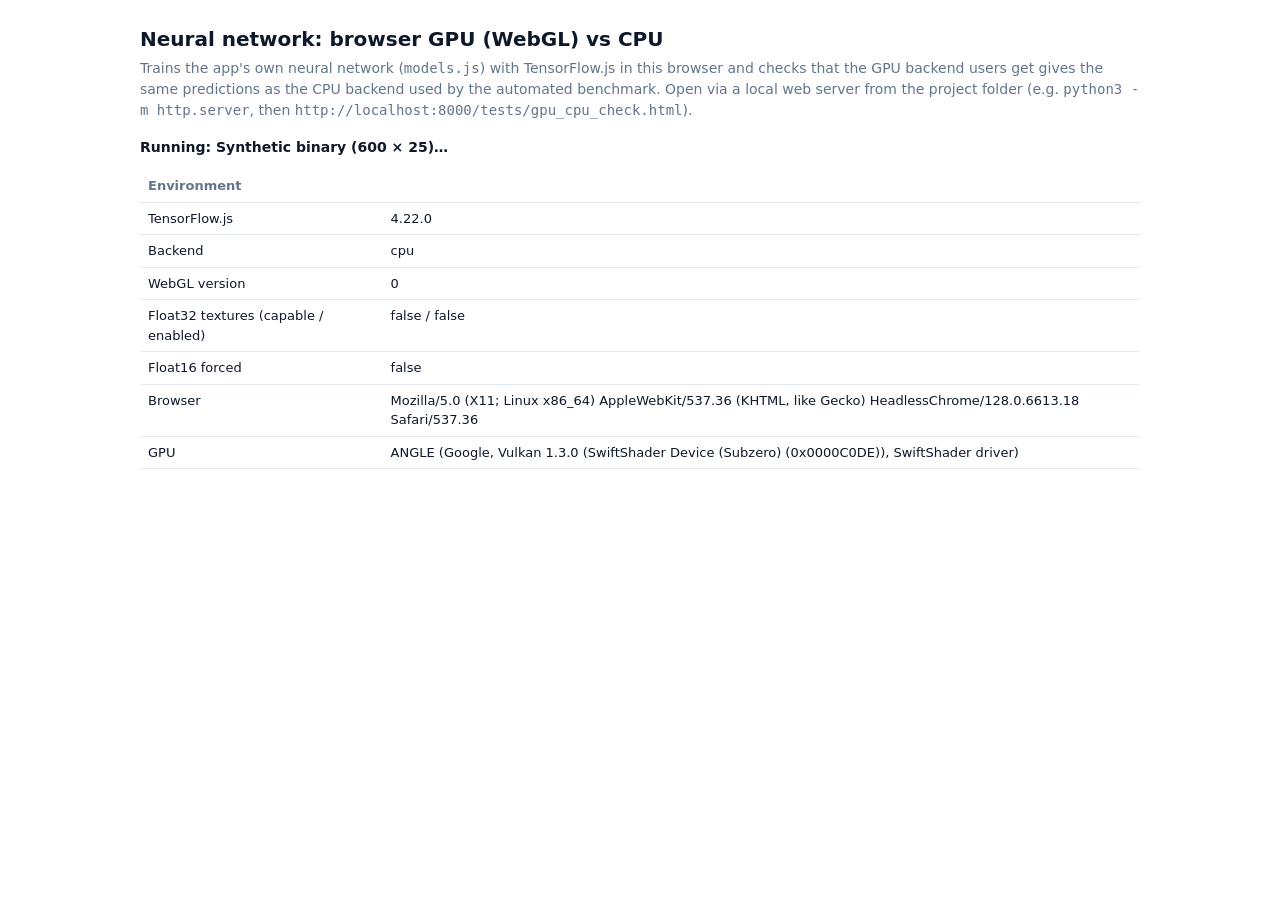
<file: tests/gpu_cpu_check.html>
<!doctype html>
<html lang="en-GB">
<head>
<meta charset="utf-8">
<meta name="viewport" content="width=device-width, initial-scale=1">
<title>GPU vs CPU Check</title>
<style>
    :root { --bg: #ffffff; --fg: #0f172a; --muted: #64748b; --line: #e2e8f0; --pass: #047857; --fail: #b91c1c; --warn: #b45309; }
    @media (prefers-color-scheme: dark) {
        :root { --bg: #0f172a; --fg: #f1f5f9; --muted: #94a3b8; --line: #334155; --pass: #34d399; --fail: #f87171; --warn: #fbbf24; }
    }
    body { background: var(--bg); color: var(--fg); font: 14px/1.5 system-ui, -apple-system, sans-serif; margin: 0; padding: 24px 16px; }
    main { max-width: 1000px; margin: 0 auto; }
    h1 { font-size: 20px; margin: 0 0 4px; }
    p { color: var(--muted); margin: 0 0 16px; }
    table { width: 100%; border-collapse: collapse; margin: 12px 0 24px; font-size: 13px; }
    th, td { text-align: left; padding: 6px 8px; border-bottom: 1px solid var(--line); vertical-align: top; }
    th { color: var(--muted); font-weight: 600; }
    .PASS { color: var(--pass); font-weight: 700; } .FAIL { color: var(--fail); font-weight: 700; }
    .WARN, .INFO { color: var(--warn); font-weight: 700; }
    #status { font-weight: 600; }
    .wrap { overflow-x: auto; }
</style>
</head>
<body>
<main>
    <h1>Neural network: browser GPU (WebGL) vs CPU</h1>
    <p>Trains the app's own neural network (<code>models.js</code>) with TensorFlow.js in this browser and checks that the GPU backend
       users get gives the same predictions as the CPU backend used by the automated benchmark. Open via a local web server
       from the project folder (e.g. <code>python3 -m http.server</code>, then <code>http://localhost:8000/tests/gpu_cpu_check.html</code>).</p>
    <div id="status">Running…</div>
    <div class="wrap"><table id="env"></table></div>
    <div class="wrap"><table id="results"></table></div>
</main>
<script src="../tf.min.js"></script>
<script src="../data-engine.js"></script>
<script src="../models.js"></script>
<script>
(async function () {
    'use strict';
    const statusEl = document.getElementById('status');
    const rows = [];
    const esc = s => String(s).replace(/[&<>"]/g, c => ({ '&': '&amp;', '<': '&lt;', '>': '&gt;', '"': '&quot;' }[c]));
    const add = (dataset, check, result, verdict) => rows.push({ dataset, check, result, verdict });
    const NN = { hiddenLayers: [64, 32], epochs: 40, learningRate: 0.005, batchSize: 16, dropoutRate: 0.1,
                 l2Reg: 1e-4, activation: 'relu', optimizer: 'adam', seed: 42 };
    const MARGIN = { auc: 0.02, accuracy: 0.03, r2: 0.05 };

    // ---------------------------------------------------------------- environment / precision
    await tf.setBackend('webgl');
    await tf.ready();
    const env = {
        'TensorFlow.js': tf.version['tfjs-core'],
        'Backend': tf.getBackend(),
        'WebGL version': tf.env().getNumber('WEBGL_VERSION'),
        'Float32 textures (capable / enabled)': `${tf.env().getBool('WEBGL_RENDER_FLOAT32_CAPABLE')} / ${tf.env().getBool('WEBGL_RENDER_FLOAT32_ENABLED')}`,
        'Float16 forced': tf.env().getBool('WEBGL_FORCE_F16_TEXTURES'),
        'Browser': navigator.userAgent
    };
    try {
        const gl = document.createElement('canvas').getContext('webgl2') || document.createElement('canvas').getContext('webgl');
        const ext = gl && gl.getExtension('WEBGL_debug_renderer_info');
        if (ext) env['GPU'] = gl.getParameter(ext.UNMASKED_RENDERER_WEBGL);
    } catch (e) { /* ignore */ }
    document.getElementById('env').innerHTML = '<tr><th colspan="2">Environment</th></tr>' +
        Object.entries(env).map(([k, v]) => `<tr><td>${esc(k)}</td><td>${esc(v)}</td></tr>`).join('');
    const fullPrecision = tf.env().getBool('WEBGL_RENDER_FLOAT32_ENABLED');
    add('—', 'GPU computes in full float32 precision', fullPrecision ? 'yes' : 'NO: float16 (≈3 significant digits)',
        fullPrecision ? 'PASS' : 'WARN');

    // ---------------------------------------------------------------- data
    let s = 2024;
    const rnd = () => { s = (s * 1103515245 + 12345) % 2147483648; return s / 2147483648; };
    const gauss = () => Math.sqrt(-2 * Math.log(rnd() || 1e-9)) * Math.cos(2 * Math.PI * rnd());
    function synthetic(task) {
        const rowsS = [];
        for (let i = 0; i < 600; i++) {
            const r = {};
            let z = 0;
            for (let j = 0; j < 25; j++) { const v = gauss() * (1 + j % 4) + j; r['x' + j] = v; z += (j % 5 - 2) * (v - j) * 0.15; }
            r.y = task === 'regression' ? 50 + 10 * z + gauss() * 5 : String(z + gauss() > 0 ? 1 : 0);
            rowsS.push(r);
        }
        return rowsS;
    }
    async function cohort(file) {
        const parsed = DataEngine.parseCSV(await (await fetch('../' + file)).text());
        const analysis = DataEngine.analyzeColumns(parsed.headers, parsed.rows);
        const cfg = {};
        parsed.headers.forEach(h => { cfg[h] = { role: analysis[h].role, type: analysis[h].type, imputationStrategy: analysis[h].suggestedImputation }; });
        return { rows: DataEngine.imputeDataset(parsed.rows, cfg, analysis).imputedRows, cfg };
    }
    const datasets = [];
    const synCfg = task => {
        const c = {};
        for (let j = 0; j < 25; j++) c['x' + j] = { role: 'feature', type: 'continuous' };
        c.y = { role: 'target', type: task === 'regression' ? 'continuous' : 'nominal' };
        return c;
    };
    datasets.push({ name: 'Synthetic binary (600 × 25)', rows: synthetic('binary'), cfg: synCfg('binary') });
    datasets.push({ name: 'Synthetic regression (600 × 25)', rows: synthetic('regression'), cfg: synCfg('regression') });
    for (const [file, label] of [['universal_medical_cohort.csv', 'Cardiometabolic sample cohort'], ['medical_shunt_cohort.csv', 'Shunt sample cohort']]) {
        try { const c = await cohort(file); datasets.push({ name: label, rows: c.rows, cfg: c.cfg }); } catch (e) { add(label, 'Load sample cohort', String(e), 'WARN'); }
    }

    function metric(isClf, yTrue, outs) {
        if (!isClf) {
            const p = outs.map(o => o.pred);
            const m = yTrue.reduce((a, b) => a + b, 0) / yTrue.length;
            const ssr = yTrue.reduce((a, y, i) => a + (y - p[i]) ** 2, 0);
            const sst = yTrue.reduce((a, y) => a + (y - m) ** 2, 0);
            return { r2: 1 - ssr / sst };
        }
        const acc = outs.filter((o, i) => o.pred === yTrue[i]).length / yTrue.length;
        const auc = ModelEngine._calculateBinaryAUC(yTrue, outs.map(o => (o.probabilities ? o.probabilities[1] : o.pred)));
        return { accuracy: acc, auc };
    }
    const rawOutputs = (nn, X) => tf.tidy(() => Array.from(nn.tfModel.predict(tf.tensor2d(X)).dataSync()));

    // ---------------------------------------------------------------- checks
    for (const ds of datasets) {
        statusEl.textContent = `Running: ${ds.name}…`;
        const prep = DataEngine.prepareFeaturesAndTarget(ds.rows, ds.cfg);
        const split = DataEngine.trainTestSplit(prep.X, prep.y, 0.8, prep.isClassification, 7);
        const k = prep.targetClasses.length || 2;

        // A. Same trained weights evaluated on both backends
        await tf.setBackend('webgl');
        const nnGpu = new DeepNeuralNetwork(prep.isClassification, k, NN);
        await nnGpu.fit(split.trainX, split.trainY);
        if (nnGpu.usedFallback) { add(ds.name, 'Network trained', `fallback: ${nnGpu.fallbackReason}`, 'FAIL'); continue; }
        const gpuRaw = rawOutputs(nnGpu, split.testX);
        const gpuOut = nnGpu.predictOutputs(split.testX);
        await tf.setBackend('cpu');                 // weights migrate to the CPU backend
        const cpuRaw = rawOutputs(nnGpu, split.testX);
        const cpuOut = nnGpu.predictOutputs(split.testX);
        const scale = cpuRaw.map(v => Math.max(1, Math.abs(v)));
        const dRaw = Math.max(...gpuRaw.map((v, i) => Math.abs(v - cpuRaw[i]) / scale[i]));
        const agree = gpuOut.filter((o, i) => o.pred === cpuOut[i].pred).length / gpuOut.length;
        const okA = dRaw <= (fullPrecision ? 1e-4 : 1e-2) && (prep.isClassification ? agree === 1 : true);
        add(ds.name, 'Same trained weights: GPU vs CPU predictions',
            `max relative diff ${dRaw.toExponential(1)}` + (prep.isClassification ? `; predicted class agreement ${(agree * 100).toFixed(1)}%` : ''),
            okA ? 'PASS' : 'FAIL');
        await tf.setBackend('webgl');
        const mGpu = metric(prep.isClassification, split.testY, gpuOut);

        // B. Independent training on each backend (same seed: same initial weights and shuffles)
        await tf.setBackend('cpu');
        const nnCpu = new DeepNeuralNetwork(prep.isClassification, k, NN);
        await nnCpu.fit(split.trainX, split.trainY);
        const mCpu = metric(prep.isClassification, split.testY, nnCpu.predictOutputs(split.testX));
        const trainAgree = prep.isClassification
            ? nnCpu.predictOutputs(split.testX).filter((o, i) => o.pred === cpuOut[i].pred).length / split.testX.length : null;
        nnCpu.dispose();
        await tf.setBackend('webgl');
        nnGpu.dispose();
        const parts = [];
        let okB = true;
        for (const key of Object.keys(mGpu)) {
            const d = mGpu[key] - mCpu[key];
            if (MARGIN[key] !== undefined && Math.abs(d) > MARGIN[key]) okB = false;
            parts.push(`${key} GPU ${mGpu[key].toFixed(3)} vs CPU ${mCpu[key].toFixed(3)} (Δ ${d >= 0 ? '+' : ''}${d.toFixed(3)})`);
        }
        if (trainAgree !== null) parts.push(`class agreement ${(trainAgree * 100).toFixed(1)}%`);
        add(ds.name, 'Trained separately on GPU and on CPU (same seed)', parts.join('; '), okB ? 'PASS' : 'FAIL');
    }

    // ---------------------------------------------------------------- report
    const nFail = rows.filter(r => r.verdict === 'FAIL').length;
    document.getElementById('results').innerHTML =
        '<tr><th>Dataset</th><th>Check</th><th>Result</th><th>Verdict</th></tr>' +
        rows.map(r => `<tr><td>${esc(r.dataset)}</td><td>${esc(r.check)}</td><td>${esc(r.result)}</td><td class="${r.verdict}">${r.verdict}</td></tr>`).join('');
    statusEl.textContent = nFail ? `Finished: ${nFail} check(s) FAILED` : `Finished: all checks passed (${rows.filter(r => r.verdict === 'PASS').length} PASS)`;
    statusEl.className = nFail ? 'FAIL' : 'PASS';
    window.__gpuCpuCheck = { env, rows, nFail };
})().catch(e => {
    document.getElementById('status').textContent = 'Error: ' + (e && e.message ? e.message : e);
    window.__gpuCpuCheck = { error: String(e) };
});
</script>
</body>
</html>
</file>
<file: style.css>
/*
 * NPH ML/Neuralnet Predictor - Design System & Modern Stylesheet
 * Medical Neurosurgical Tech Aesthetic with Dark/Light Themes, Glassmorphism & High Usability
 * Conceived, designed and developed by Dr G Narenthiran MB ChB BSc(MedSci)(Hons) FEBNS FRCS(SN)
 */

:root {
    --bg-base: #0a0f1d;
    --bg-surface: #111827;
    --bg-surface-elevated: #1e293b;
    --bg-surface-subtle: #0f172a;
    --border-color: rgba(255, 255, 255, 0.08);
    --border-hover: rgba(56, 189, 248, 0.4);
    
    --text-primary: #f8fafc;
    --text-secondary: #94a3b8;
    --text-muted: #64748b;
    
    --accent-cyan: #06b6d4;
    --accent-blue: #38bdf8;
    --accent-indigo: #6366f1;
    --accent-purple: #a855f7;
    --accent-emerald: #10b981;
    --accent-amber: #f59e0b;
    --accent-rose: #f43f5e;
    
    --glow-cyan: 0 0 20px rgba(6, 182, 212, 0.25);
    --glow-indigo: 0 0 25px rgba(99, 102, 241, 0.3);
    
    --card-radius: 16px;
    --radius-sm: 8px;
    --radius-md: 12px;
    --radius-lg: 20px;
    --radius-full: 9999px;
    
    --shadow-soft: 0 10px 30px -10px rgba(0, 0, 0, 0.5);
    --shadow-elevated: 0 20px 40px -15px rgba(0, 0, 0, 0.7);
    --transition-fast: 0.2s cubic-bezier(0.4, 0, 0.2, 1);
    --transition-smooth: 0.3s cubic-bezier(0.16, 1, 0.3, 1);
    /* Used throughout the markup but previously undefined (borders/transitions silently dropped) */
    --radius-xs: 4px;
    --border-subtle: rgba(255, 255, 255, 0.05);
    /* Native form controls and scrollbars follow the theme */
    color-scheme: dark;
    --transition: all 0.2s cubic-bezier(0.4, 0, 0.2, 1);
}

[data-theme="light"] {
    --bg-base: #f8fafc;
    --bg-surface: #ffffff;
    --bg-surface-elevated: #f1f5f9;
    --bg-surface-subtle: #f8fafc;
    --border-color: rgba(0, 0, 0, 0.08);
    --border-hover: rgba(14, 165, 233, 0.5);
    --border-subtle: rgba(0, 0, 0, 0.06);
    color-scheme: light;
    
    --text-primary: #0f172a;
    --text-secondary: #475569;
    --text-muted: #94a3b8;
    
    --glow-cyan: 0 4px 15px rgba(6, 182, 212, 0.15);
    --glow-indigo: 0 4px 20px rgba(99, 102, 241, 0.15);
    
    --shadow-soft: 0 4px 20px -2px rgba(0, 0, 0, 0.06);
    --shadow-elevated: 0 12px 30px -5px rgba(0, 0, 0, 0.1);
}

* {
    box-sizing: border-box;
    margin: 0;
    padding: 0;
    font-family: 'Inter', -apple-system, BlinkMacSystemFont, "Segoe UI", Roboto, Helvetica, Arial, sans-serif;
    -webkit-font-smoothing: antialiased;
}

body {
    background-color: var(--bg-base);
    color: var(--text-primary);
    min-height: 100vh;
    padding: 24px 28px;
    line-height: 1.5;
    transition: background-color var(--transition-smooth), color var(--transition-smooth);
}

.app-wrapper {
    max-width: 1520px;
    margin: 0 auto;
    display: flex;
    flex-direction: column;
    gap: 24px;
}

/* ==========================================================================
   APP HEADER
   ========================================================================== */
.app-header {
    background: var(--bg-surface);
    backdrop-filter: blur(16px);
    -webkit-backdrop-filter: blur(16px);
    border: 1px solid var(--border-color);
    border-radius: var(--card-radius);
    padding: 20px 28px;
    display: flex;
    justify-content: space-between;
    align-items: center;
    flex-wrap: wrap;
    gap: 16px;
    box-shadow: var(--shadow-soft);
}

.brand-section {
    display: flex;
    align-items: center;
    gap: 16px;
}

.brand-icon {
    width: 48px;
    height: 48px;
    border-radius: var(--radius-md);
    background: linear-gradient(135deg, var(--accent-cyan), var(--accent-indigo));
    display: flex;
    align-items: center;
    justify-content: center;
    color: #ffffff;
    font-size: 24px;
    box-shadow: var(--glow-cyan);
    flex-shrink: 0;
}

.brand-details h1 {
    font-size: 22px;
    font-weight: 800;
    letter-spacing: -0.02em;
    background: linear-gradient(135deg, var(--accent-cyan), var(--accent-blue) 40%, var(--accent-indigo));
    -webkit-background-clip: text;
    -webkit-text-fill-color: transparent;
    display: flex;
    align-items: center;
    gap: 10px;
}

.brand-details .subtitle {
    font-size: 13px;
    color: var(--text-secondary);
    font-weight: 500;
    margin-top: 2px;
}

.brand-details .attribution {
    font-size: 11.5px;
    color: var(--text-muted);
    font-weight: 500;
    margin-top: 3px;
}

.brand-details .attribution strong {
    color: var(--accent-cyan);
    font-weight: 600;
}

.header-actions {
    display: flex;
    align-items: center;
    gap: 12px;
    flex-wrap: wrap;
}

/* Stepper Navigation */
.stepper-nav {
    display: flex;
    background: var(--bg-surface);
    border: 1px solid var(--border-color);
    border-radius: var(--card-radius);
    padding: 8px 12px;
    gap: 6px;
    overflow-x: auto;
    box-shadow: var(--shadow-soft);
}

.step-tab {
    display: flex;
    align-items: center;
    gap: 8px;
    padding: 10px 18px;
    background: transparent;
    border: none;
    border-radius: var(--radius-md);
    color: var(--text-secondary);
    font-size: 13px;
    font-weight: 600;
    cursor: pointer;
    white-space: nowrap;
    transition: all var(--transition-fast);
}

.step-tab:hover {
    color: var(--text-primary);
    background: var(--bg-surface-elevated);
}

.step-tab.active {
    background: linear-gradient(135deg, rgba(6, 182, 212, 0.15), rgba(99, 102, 241, 0.2));
    color: var(--accent-cyan);
    border: 1px solid rgba(6, 182, 212, 0.35);
    box-shadow: var(--glow-cyan);
}

.step-tab .badge {
    display: inline-flex;
    align-items: center;
    justify-content: center;
    width: 22px;
    height: 22px;
    border-radius: var(--radius-full);
    background: var(--bg-surface-elevated);
    color: var(--text-muted);
    font-size: 11px;
    font-weight: 700;
}

.step-tab.active .badge {
    background: var(--accent-cyan);
    color: #ffffff;
}

.step-tab.completed .badge {
    background: var(--accent-emerald);
    color: #ffffff;
}

/* Common UI Elements */
.btn {
    display: inline-flex;
    align-items: center;
    justify-content: center;
    gap: 8px;
    padding: 10px 18px;
    border-radius: var(--radius-md);
    font-size: 13px;
    font-weight: 600;
    cursor: pointer;
    border: 1px solid transparent;
    transition: all var(--transition-fast);
    text-decoration: none;
}

.btn:disabled, button:disabled {
    opacity: 0.55;
    cursor: not-allowed !important;
    box-shadow: none !important;
    transform: none !important;
}

.btn-primary {
    background: linear-gradient(135deg, var(--accent-cyan), var(--accent-indigo));
    color: #ffffff;
    box-shadow: var(--glow-cyan);
}

.btn-primary:hover {
    opacity: 0.95;
    transform: translateY(-1px);
    box-shadow: 0 4px 15px rgba(6, 182, 212, 0.4);
}

.btn-secondary {
    background: var(--bg-surface-elevated);
    color: var(--text-primary);
    border-color: var(--border-color);
}

.btn-secondary:hover {
    background: var(--border-hover);
    border-color: var(--accent-cyan);
}

.btn-outline {
    background: transparent;
    color: var(--accent-cyan);
    border-color: rgba(6, 182, 212, 0.4);
}

.btn-outline:hover {
    background: rgba(6, 182, 212, 0.1);
}

.btn-emerald {
    background: linear-gradient(135deg, #10b981, #059669);
    color: #ffffff;
}

.btn-emerald:hover {
    opacity: 0.95;
    box-shadow: 0 4px 15px rgba(16, 185, 129, 0.35);
}

.btn-sm {
    padding: 6px 12px;
    font-size: 12px;
    border-radius: var(--radius-sm);
}

/* Extra-small buttons (e.g. the monitors' Force Stop) - previously undefined */
.btn-xs {
    padding: 4px 8px;
    font-size: 11px;
    border-radius: var(--radius-sm);
}

.btn-icon {
    width: 38px;
    height: 38px;
    padding: 0;
    border-radius: var(--radius-md);
    display: inline-flex;
    align-items: center;
    justify-content: center;
    background: var(--bg-surface-elevated);
    color: var(--text-primary);
    border: 1px solid var(--border-color);
    cursor: pointer;
}

.btn-icon:hover {
    border-color: var(--accent-cyan);
    color: var(--accent-cyan);
}

/* Card Containers */
.card {
    background: var(--bg-surface);
    border: 1px solid var(--border-color);
    border-radius: var(--card-radius);
    padding: 24px;
    box-shadow: var(--shadow-soft);
    display: flex;
    flex-direction: column;
    gap: 18px;
    position: relative;
}

.card-header {
    display: flex;
    justify-content: space-between;
    align-items: flex-start;
    flex-wrap: wrap;
    gap: 12px;
    border-bottom: 1px solid var(--border-color);
    padding-bottom: 14px;
}

.card-title-group h2 {
    font-size: 17px;
    font-weight: 700;
    color: var(--text-primary);
    display: flex;
    align-items: center;
    gap: 8px;
}

.card-title-group p {
    font-size: 13px;
    color: var(--text-secondary);
    margin-top: 3px;
}

/* Drop Zone */
.upload-dropzone {
    border: 2px dashed rgba(56, 189, 248, 0.35);
    background: rgba(56, 189, 248, 0.02);
    border-radius: var(--radius-lg);
    padding: 44px 28px;
    text-align: center;
    cursor: pointer;
    transition: all var(--transition-smooth);
    display: flex;
    flex-direction: column;
    align-items: center;
    justify-content: center;
    gap: 14px;
}

.upload-dropzone:hover, .upload-dropzone.drag-active {
    border-color: var(--accent-cyan);
    background: rgba(6, 182, 212, 0.08);
    box-shadow: var(--glow-cyan);
    transform: scale(1.005);
}

.upload-icon-circle {
    width: 68px;
    height: 68px;
    border-radius: var(--radius-full);
    background: linear-gradient(135deg, rgba(6, 182, 212, 0.2), rgba(99, 102, 241, 0.2));
    display: flex;
    align-items: center;
    justify-content: center;
    font-size: 32px;
    color: var(--accent-cyan);
}

/* Quick Dataset Pills */
.dataset-pills {
    display: flex;
    gap: 10px;
    flex-wrap: wrap;
    align-items: center;
}

.dataset-pill {
    padding: 8px 14px;
    border-radius: var(--radius-full);
    background: var(--bg-surface-elevated);
    border: 1px solid var(--border-color);
    color: var(--text-secondary);
    font-size: 12.5px;
    font-weight: 600;
    cursor: pointer;
    display: inline-flex;
    align-items: center;
    gap: 6px;
    transition: all var(--transition-fast);
}

.dataset-pill:hover {
    border-color: var(--accent-cyan);
    color: var(--text-primary);
    background: rgba(6, 182, 212, 0.1);
}

/* Stats Grid */
.stats-grid {
    display: grid;
    grid-template-columns: repeat(auto-fit, minmax(200px, 1fr));
    gap: 16px;
}

.stat-card {
    background: var(--bg-surface-elevated);
    border: 1px solid var(--border-color);
    border-radius: var(--radius-md);
    padding: 16px;
    display: flex;
    flex-direction: column;
    gap: 4px;
}

.stat-label {
    font-size: 12px;
    font-weight: 600;
    text-transform: uppercase;
    letter-spacing: 0.05em;
    color: var(--text-muted);
}

.stat-value {
    font-size: 24px;
    font-weight: 800;
    color: var(--text-primary);
}

.stat-desc {
    font-size: 11.5px;
    color: var(--text-secondary);
}

/* Table Design */
.table-container {
    overflow-x: auto;
    border: 1px solid var(--border-color);
    border-radius: var(--radius-md);
    background: var(--bg-surface-subtle);
}

.data-table {
    width: 100%;
    border-collapse: collapse;
    font-size: 13px;
    text-align: left;
}

.data-table th {
    background: var(--bg-surface-elevated);
    color: var(--text-secondary);
    font-weight: 700;
    font-size: 12px;
    text-transform: uppercase;
    letter-spacing: 0.04em;
    padding: 12px 16px;
    border-bottom: 1px solid var(--border-color);
    white-space: nowrap;
}

.data-table td {
    padding: 12px 16px;
    border-bottom: 1px solid var(--border-color);
    color: var(--text-primary);
    white-space: nowrap;
}

.data-table tr:hover td {
    background: rgba(255, 255, 255, 0.02);
}

/* Badges & Pills */
.pill {
    display: inline-flex;
    align-items: center;
    gap: 4px;
    padding: 3px 8px;
    border-radius: var(--radius-full);
    font-size: 11px;
    font-weight: 700;
    text-transform: uppercase;
    letter-spacing: 0.04em;
}

.pill-meta { background: rgba(148, 163, 184, 0.15); color: #94a3b8; border: 1px solid rgba(148, 163, 184, 0.3); }
.pill-target { background: rgba(168, 85, 247, 0.2); color: #c084fc; border: 1px solid rgba(168, 85, 247, 0.4); }
.pill-feature { background: rgba(6, 182, 212, 0.15); color: #22d3ee; border: 1px solid rgba(6, 182, 212, 0.35); }

.pill-continuous { background: rgba(56, 189, 248, 0.15); color: #38bdf8; }
.pill-ordinal { background: rgba(245, 158, 11, 0.15); color: #fbbf24; }
.pill-nominal { background: rgba(16, 185, 129, 0.15); color: #34d399; }
.pill-missing { background: rgba(244, 63, 94, 0.2); color: #fb7185; }

/* Select / Input Controls */
.control-select, .control-input {
    background: var(--bg-surface-elevated);
    border: 1px solid var(--border-color);
    color: var(--text-primary);
    padding: 8px 12px;
    border-radius: var(--radius-sm);
    font-size: 12.5px;
    font-weight: 500;
    outline: none;
    transition: border-color var(--transition-fast);
}

.control-select:focus, .control-input:focus {
    border-color: var(--accent-cyan);
    box-shadow: 0 0 0 2px rgba(6, 182, 212, 0.2);
}

/* Step Views */
.step-content {
    display: none;
    flex-direction: column;
    gap: 20px;
    animation: fadeIn 0.3s ease-in-out;
}

.step-content.active {
    display: flex;
}

@keyframes fadeIn {
    from { opacity: 0; transform: translateY(6px); }
    to { opacity: 1; transform: translateY(0); }
}

/* Configuration Grid for Variables */
.var-config-grid {
    display: grid;
    grid-template-columns: repeat(auto-fill, minmax(320px, 1fr));
    gap: 16px;
}

.var-card {
    background: var(--bg-surface-elevated);
    border: 1px solid var(--border-color);
    border-radius: var(--radius-md);
    padding: 16px;
    display: flex;
    flex-direction: column;
    gap: 12px;
    transition: all var(--transition-fast);
}

.var-card:hover {
    border-color: rgba(56, 189, 248, 0.3);
}

.var-card.is-target {
    border-color: rgba(168, 85, 247, 0.5);
    background: linear-gradient(135deg, rgba(168, 85, 247, 0.05), var(--bg-surface-elevated));
}

.var-card.is-meta {
    opacity: 0.75;
}

.var-header {
    display: flex;
    justify-content: space-between;
    align-items: center;
}

.var-name {
    font-weight: 700;
    font-size: 14px;
    color: var(--text-primary);
    overflow: hidden;
    text-overflow: ellipsis;
    white-space: nowrap;
}

.var-row-control {
    display: flex;
    flex-direction: column;
    gap: 4px;
}

.var-row-control label {
    font-size: 11px;
    font-weight: 600;
    color: var(--text-muted);
    text-transform: uppercase;
}

/* Imputation Table */
.impute-action-bar {
    display: flex;
    justify-content: space-between;
    align-items: center;
    flex-wrap: wrap;
    gap: 12px;
    background: var(--bg-surface-elevated);
    border: 1px solid var(--border-color);
    border-radius: var(--radius-md);
    padding: 14px 18px;
}

/* Model Selection Grid */
.model-cards-grid {
    display: grid;
    grid-template-columns: repeat(auto-fit, minmax(280px, 1fr));
    gap: 16px;
}

.model-card {
    background: var(--bg-surface-elevated);
    border: 1px solid var(--border-color);
    border-radius: var(--radius-md);
    padding: 20px;
    cursor: pointer;
    display: flex;
    flex-direction: column;
    gap: 10px;
    transition: all var(--transition-fast);
}

.model-card:hover {
    border-color: var(--accent-cyan);
    transform: translateY(-2px);
}

.model-card.selected {
    border-color: var(--accent-cyan);
    background: linear-gradient(135deg, rgba(6, 182, 212, 0.12), rgba(99, 102, 241, 0.15));
    box-shadow: var(--glow-cyan);
}

.model-card-header {
    display: flex;
    justify-content: space-between;
    align-items: center;
}

.model-card-title {
    font-weight: 700;
    font-size: 15px;
    color: var(--text-primary);
}

.model-card-desc {
    font-size: 12.5px;
    color: var(--text-secondary);
    line-height: 1.4;
}

/* Protocol Selection Cards */
.protocol-card {
    cursor: pointer;
    border: 1px solid var(--border-color);
    background: var(--bg-surface-subtle);
    padding: 14px 16px;
    border-radius: var(--radius-md);
    display: flex;
    gap: 12px;
    align-items: flex-start;
    transition: var(--transition);
}

.protocol-card:hover {
    border-color: var(--border-hover);
    transform: translateY(-1px);
}

.protocol-card.selected-a {
    border: 2px solid var(--accent-cyan) !important;
    background: rgba(6, 182, 212, 0.08) !important;
    box-shadow: 0 4px 12px rgba(6, 182, 212, 0.12);
}

.protocol-card.selected-b {
    border: 2px solid var(--accent-purple) !important;
    background: rgba(168, 85, 247, 0.08) !important;
    box-shadow: 0 4px 12px rgba(168, 85, 247, 0.12);
}

/* Scope Pills for Single vs Multi vs All Models */
.scope-pill {
    cursor: pointer;
    border: 1px solid var(--border-color);
    background: var(--bg-surface-subtle);
    padding: 10px 14px;
    border-radius: var(--radius-sm);
    display: flex;
    align-items: center;
    gap: 10px;
    transition: all var(--transition-fast);
}

.scope-pill:hover {
    border-color: var(--accent-cyan);
    background: var(--bg-surface-elevated);
}

.scope-pill.active-single {
    border: 2px solid var(--accent-cyan) !important;
    background: rgba(6, 182, 212, 0.08) !important;
}

.scope-pill.active-multi {
    border: 2px solid var(--accent-purple) !important;
    background: rgba(168, 85, 247, 0.08) !important;
}

.scope-pill.active-all {
    border: 2px solid var(--accent-emerald) !important;
    background: rgba(16, 185, 129, 0.08) !important;
}

/* Leaderboard Table */
.leaderboard-table {
    width: 100%;
    border-collapse: collapse;
    font-size: 13px;
}

.leaderboard-table th {
    background: var(--bg-surface-subtle);
    padding: 12px 14px;
    text-align: left;
    font-size: 11.5px;
    font-weight: 700;
    text-transform: uppercase;
    color: var(--text-muted);
    border-bottom: 2px solid var(--border-color);
}

.leaderboard-table td {
    padding: 12px 14px;
    border-bottom: 1px solid var(--border-subtle);
    color: var(--text-primary);
}

.leaderboard-table tr:hover td {
    background: rgba(255, 255, 255, 0.02);
}

.leaderboard-table tr.top-performer td {
    background: rgba(16, 185, 129, 0.04);
}

/* Multi-Model Confusion Matrix Grid */
.multi-cm-grid {
    display: grid;
    grid-template-columns: repeat(auto-fit, minmax(360px, 1fr));
    gap: 20px;
    margin-top: 14px;
}

.multi-cm-card {
    background: var(--bg-surface-elevated);
    border: 1px solid var(--border-color);
    border-radius: var(--radius-md);
    padding: 18px;
    display: flex;
    flex-direction: column;
    gap: 14px;
    transition: all var(--transition-fast);
}

.multi-cm-card:hover {
    border-color: rgba(56, 189, 248, 0.4);
    box-shadow: 0 4px 16px rgba(0, 0, 0, 0.15);
}

/* app.js renders the class "active-deployed"; the old name is kept harmlessly */
.multi-cm-card.active-deployed,
.multi-cm-card.is-active-deployed {
    border: 2px solid var(--accent-cyan);
    box-shadow: 0 0 16px rgba(6, 182, 212, 0.18);
}

/* Hyperparameters Panel */
.hyperparam-box {
    background: var(--bg-surface-subtle);
    border: 1px solid var(--border-color);
    border-radius: var(--radius-md);
    padding: 16px 20px;
    display: grid;
    grid-template-columns: repeat(auto-fit, minmax(180px, 1fr));
    gap: 16px;
    align-items: flex-end;
}

.param-group {
    display: flex;
    flex-direction: column;
    gap: 6px;
}

.param-group label,
.param-group .group-label {
    font-size: 11.5px;
    font-weight: 600;
    color: var(--text-secondary);
}

/* Metrics and Results Dashboard */
.results-dashboard {
    display: flex;
    flex-direction: column;
    gap: 20px;
}

.metrics-summary-row {
    display: grid;
    grid-template-columns: repeat(auto-fit, minmax(180px, 1fr));
    gap: 16px;
}

.metric-pill-card {
    background: var(--bg-surface-elevated);
    border: 1px solid var(--border-color);
    border-radius: var(--radius-md);
    padding: 16px;
    display: flex;
    flex-direction: column;
    align-items: center;
    text-align: center;
    gap: 6px;
}

.metric-pill-card .m-title {
    font-size: 12px;
    font-weight: 600;
    color: var(--text-muted);
    text-transform: uppercase;
}

.metric-pill-card .m-val {
    font-size: 26px;
    font-weight: 800;
    color: var(--accent-cyan);
}

/* Confusion Matrix */
.cm-table {
    border-collapse: collapse;
    margin: 0 auto;
}

.cm-table th, .cm-table td {
    padding: 14px 20px;
    text-align: center;
    border: 1px solid var(--border-color);
    font-size: 13px;
    font-weight: 600;
}

.cm-cell-hit {
    background: rgba(16, 185, 129, 0.25);
    color: #34d399;
}

.cm-cell-miss {
    background: rgba(244, 63, 94, 0.15);
    color: #fb7185;
}

/* Pipeline 2×2 cells (TN/TP correct, FP/FN errors) - previously unstyled */
.cm-cell-tn,
.cm-cell-tp {
    background: rgba(16, 185, 129, 0.2);
    color: var(--accent-emerald);
}

.cm-cell-fp,
.cm-cell-fn {
    background: rgba(244, 63, 94, 0.12);
    color: var(--accent-rose);
}

/* Top-ranked badge on model cards - previously unstyled */
.champion-badge {
    display: inline-block;
    padding: 2px 8px;
    border-radius: var(--radius-full);
    font-size: 10.5px;
    font-weight: 700;
    background: rgba(245, 158, 11, 0.15);
    color: var(--accent-amber);
    border: 1px solid rgba(245, 158, 11, 0.4);
}

/* Dynamic Prediction Form */
.predict-form-grid {
    display: grid;
    grid-template-columns: repeat(auto-fit, minmax(260px, 1fr));
    gap: 16px;
}

.form-field {
    background: var(--bg-surface-elevated);
    border: 1px solid var(--border-color);
    border-radius: var(--radius-md);
    padding: 14px 16px;
    display: flex;
    flex-direction: column;
    gap: 8px;
}

.form-field label {
    font-size: 12.5px;
    font-weight: 600;
    color: var(--text-primary);
    display: flex;
    justify-content: space-between;
}

.form-field .field-hint {
    font-size: 11px;
    color: var(--text-muted);
}

/* Prediction Result Card */
.prediction-banner {
    background: linear-gradient(135deg, rgba(6, 182, 212, 0.15), rgba(99, 102, 241, 0.2));
    border: 1px solid rgba(6, 182, 212, 0.4);
    border-radius: var(--radius-lg);
    padding: 28px;
    display: flex;
    align-items: center;
    justify-content: space-between;
    flex-wrap: wrap;
    gap: 20px;
    box-shadow: var(--glow-cyan);
}

.banner-left h3 {
    font-size: 13px;
    text-transform: uppercase;
    letter-spacing: 0.05em;
    color: var(--text-secondary);
}

.banner-left .pred-outcome-val {
    font-size: 32px;
    font-weight: 800;
    color: #ffffff;
    margin-top: 4px;
}

.banner-confidence {
    display: flex;
    flex-direction: column;
    align-items: flex-end;
    gap: 4px;
}

.prob-meter-bar {
    width: 200px;
    height: 10px;
    background: rgba(255, 255, 255, 0.1);
    border-radius: var(--radius-full);
    overflow: hidden;
}

.prob-meter-fill {
    height: 100%;
    background: linear-gradient(90deg, var(--accent-cyan), var(--accent-emerald));
    border-radius: var(--radius-full);
    transition: width 0.4s ease;
}

/* Footer Attribution */
.app-footer {
    border-top: 1px solid var(--border-color);
    padding: 24px 0 12px 0;
    display: flex;
    flex-direction: column;
    align-items: center;
    text-align: center;
    gap: 10px;
    font-size: 12.5px;
    color: var(--text-secondary);
}

.app-footer strong {
    color: var(--accent-cyan);
}

.app-footer .disclaimer {
    font-size: 11px;
    color: var(--text-muted);
    max-width: 820px;
    line-height: 1.5;
}

/* Utility classes */
.flex-row-center {
    display: flex;
    align-items: center;
    gap: 10px;
}

.chart-container-box {
    position: relative;
    width: 100%;
    height: 280px;
    background: var(--bg-surface-subtle);
    border: 1px solid var(--border-color);
    border-radius: var(--radius-md);
    padding: 12px;
}

@media (max-width: 900px) {
    body {
        padding: 14px;
    }
    .app-header {
        padding: 16px;
    }
    .stepper-nav {
        width: 100%;
    }
}

/* ==========================================================================
   REPRODUCIBILITY SEED STYLES
   ========================================================================== */
.seed-input-wrap {
    display: flex;
    gap: 6px;
    align-items: center;
}

.seed-input-wrap .control-input {
    flex: 1;
    font-family: 'JetBrains Mono', 'Fira Code', monospace;
    font-size: 13px;
    letter-spacing: 0.5px;
}

.btn-roll-seed {
    background: var(--bg-surface-elevated);
    border: 1px solid var(--border-color);
    color: var(--text-primary);
    border-radius: var(--radius-sm);
    padding: 6px 10px;
    font-size: 13px;
    cursor: pointer;
    transition: var(--transition-fast);
    display: inline-flex;
    align-items: center;
    justify-content: center;
}

.btn-roll-seed:hover {
    border-color: var(--accent-cyan);
    background: rgba(6, 182, 212, 0.15);
    transform: rotate(25deg);
}

.seed-hint {
    font-size: 11px;
    color: var(--text-muted);
    margin-top: 4px;
    line-height: 1.35;
}

/* Model Card Seed Box & Toggle Styles */
.model-seed-box {
    margin-top: 10px;
    padding-top: 10px;
    border-top: 1px dashed var(--border-color);
    display: flex;
    flex-direction: column;
    gap: 6px;
    cursor: default;
}

.model-seed-header {
    display: flex;
    justify-content: space-between;
    align-items: center;
    flex-wrap: wrap;
    gap: 6px;
}

.model-seed-title {
    font-size: 11.5px;
    font-weight: 700;
    color: var(--text-secondary);
    display: flex;
    align-items: center;
    gap: 4px;
}

.seed-mode-selector {
    display: inline-flex;
    gap: 4px;
    background: var(--bg-surface-subtle);
    padding: 2px 4px;
    border-radius: var(--radius-sm);
    border: 1px solid var(--border-subtle);
}

.seed-mode-pill {
    display: inline-flex;
    align-items: center;
    gap: 5px;
    font-size: 11px;
    font-weight: 600;
    color: var(--text-muted);
    padding: 3px 8px;
    border-radius: var(--radius-xs);
    cursor: pointer;
    transition: var(--transition-fast);
}

.seed-mode-pill:hover {
    color: var(--text-primary);
}

.seed-mode-pill:has(input:checked),
.seed-mode-pill.active {
    background: rgba(6, 182, 212, 0.16);
    color: var(--accent-cyan);
    font-weight: 700;
}

.seed-mode-pill input[type="radio"] {
    accent-color: var(--accent-cyan);
    cursor: pointer;
    margin: 0;
    width: 13px;
    height: 13px;
}

.custom-seed-row {
    display: flex;
    flex-direction: column;
    gap: 4px;
    margin-top: 4px;
}

.custom-seed-row .seed-input-wrap .control-input {
    font-size: 12px;
    padding: 5px 8px;
    height: 32px;
}

.custom-seed-row .btn-roll-seed {
    padding: 5px 8px;
    height: 32px;
    font-size: 12px;
}

.seed-pill {
    display: inline-flex;
    align-items: center;
    gap: 5px;
    padding: 3px 9px;
    border-radius: var(--radius-full);
    font-size: 11.5px;
    font-family: 'JetBrains Mono', 'Fira Code', monospace;
    font-weight: 600;
    background: rgba(168, 85, 247, 0.12);
    color: var(--accent-purple);
    border: 1px solid rgba(168, 85, 247, 0.3);
    cursor: pointer;
    transition: var(--transition-fast);
}

.seed-pill:hover {
    background: rgba(168, 85, 247, 0.25);
    border-color: var(--accent-purple);
    transform: translateY(-1px);
    box-shadow: 0 2px 8px rgba(168, 85, 247, 0.25);
}

.seed-pill .copy-icon {
    font-size: 10px;
    opacity: 0.75;
}

.cm-seed-card-badge {
    display: inline-flex;
    align-items: center;
    gap: 6px;
    padding: 3px 8px;
    border-radius: var(--radius-sm);
    background: var(--bg-surface-subtle);
    border: 1px solid var(--border-color);
    font-size: 11px;
    font-family: 'JetBrains Mono', 'Fira Code', monospace;
    color: var(--text-secondary);
    cursor: pointer;
    transition: var(--transition-fast);
}

.cm-seed-card-badge:hover {
    border-color: var(--accent-cyan);
    color: var(--accent-cyan);
    background: rgba(6, 182, 212, 0.08);
}

.seed-toast {
    position: fixed;
    bottom: 24px;
    right: 24px;
    background: var(--bg-surface-elevated);
    border: 1px solid var(--accent-emerald);
    color: var(--text-primary);
    padding: 10px 16px;
    border-radius: var(--radius-md);
    box-shadow: var(--shadow-elevated);
    font-size: 12.5px;
    font-weight: 600;
    z-index: 10000;
    display: flex;
    align-items: center;
    gap: 8px;
    animation: fadeInSlide 0.25s ease-out;
}

/* ==========================================================================
   7-STEP CLINICAL ML PIPELINE STYLES
   ========================================================================== */
.pipeline-subnav {
    display: flex;
    gap: 8px;
    overflow-x: auto;
    padding: 10px 14px;
    background: var(--bg-surface-subtle);
    border-radius: var(--radius-md);
    border: 1px solid var(--border-color);
    margin-bottom: 20px;
}

.pipeline-step-pill {
    display: flex;
    align-items: center;
    gap: 8px;
    padding: 8px 14px;
    background: var(--bg-surface);
    border: 1px solid var(--border-color);
    border-radius: var(--radius-sm);
    color: var(--text-secondary);
    font-size: 12px;
    font-weight: 600;
    cursor: pointer;
    white-space: nowrap;
    transition: var(--transition-fast);
}

.pipeline-step-pill:hover {
    color: var(--text-primary);
    border-color: var(--accent-cyan);
}

.pipeline-step-pill.active {
    background: linear-gradient(135deg, rgba(16, 185, 129, 0.15), rgba(6, 182, 212, 0.2));
    border-color: var(--accent-emerald);
    color: var(--accent-emerald);
    box-shadow: 0 0 12px rgba(16, 185, 129, 0.25);
}

.pipeline-step-pill.completed {
    border-color: rgba(16, 185, 129, 0.4);
    color: var(--text-primary);
}

.pipeline-step-pill.completed .sub-badge {
    background: var(--accent-emerald);
    color: #ffffff;
}

.pipeline-step-pill .sub-badge {
    width: 20px;
    height: 20px;
    border-radius: 50%;
    background: var(--bg-surface-elevated);
    color: var(--text-secondary);
    display: inline-flex;
    align-items: center;
    justify-content: center;
    font-size: 10px;
    font-weight: 700;
}

.pipeline-card {
    background: var(--bg-surface);
    border: 1px solid var(--border-color);
    border-radius: var(--card-radius);
    padding: 24px;
    margin-bottom: 20px;
    box-shadow: var(--shadow-soft);
}

.pipeline-step-panel {
    display: none;
    animation: fadeIn 0.25s ease-out;
}

.pipeline-step-panel.active {
    display: block;
}

.pipeline-alert {
    display: flex;
    align-items: flex-start;
    gap: 12px;
    padding: 14px 18px;
    border-radius: var(--radius-md);
    margin-bottom: 18px;
    font-size: 13px;
    line-height: 1.5;
}

.pipeline-alert-info {
    background: rgba(6, 182, 212, 0.08);
    border: 1px solid rgba(6, 182, 212, 0.3);
    color: var(--text-primary);
}

.pipeline-alert-success {
    background: rgba(16, 185, 129, 0.08);
    border: 1px solid rgba(16, 185, 129, 0.3);
    color: var(--text-primary);
}

.pipeline-alert-warning {
    background: rgba(245, 158, 11, 0.08);
    border: 1px solid rgba(245, 158, 11, 0.3);
    color: var(--text-primary);
}

.pipeline-alert-danger {
    background: rgba(244, 63, 94, 0.08);
    border: 1px solid rgba(244, 63, 94, 0.3);
    color: var(--text-primary);
}

.corr-pair-card {
    background: var(--bg-surface-elevated);
    border: 1px solid var(--border-color);
    border-radius: var(--radius-md);
    padding: 16px;
    margin-bottom: 12px;
    display: flex;
    justify-content: space-between;
    align-items: center;
    flex-wrap: wrap;
    gap: 14px;
    transition: var(--transition-fast);
}

.corr-pair-card.high-corr {
    border-color: rgba(244, 63, 94, 0.4);
    background: rgba(244, 63, 94, 0.04);
}

.corr-pair-card.dropped {
    opacity: 0.55;
    border-style: dashed;
}

.vif-badge-danger {
    background: rgba(244, 63, 94, 0.15);
    color: var(--accent-rose);
    border: 1px solid rgba(244, 63, 94, 0.3);
    padding: 3px 8px;
    border-radius: var(--radius-sm);
    font-weight: 700;
    font-size: 11px;
}

.vif-badge-ok {
    background: rgba(16, 185, 129, 0.15);
    color: var(--accent-emerald);
    border: 1px solid rgba(16, 185, 129, 0.3);
    padding: 3px 8px;
    border-radius: var(--radius-sm);
    font-weight: 700;
    font-size: 11px;
}

.rf-importance-bar-container {
    display: flex;
    flex-direction: column;
    gap: 10px;
    margin: 20px 0;
}

.rf-importance-row {
    display: grid;
    grid-template-columns: 180px 1fr 70px 100px 130px;
    align-items: center;
    gap: 12px;
    font-size: 12.5px;
}

.rf-meter-track {
    background: var(--bg-surface-elevated);
    height: 18px;
    border-radius: 9px;
    overflow: hidden;
    position: relative;
    border: 1px solid var(--border-color);
}

.rf-meter-fill {
    height: 100%;
    border-radius: 9px;
    transition: width 0.5s ease-out;
}

.rf-meter-fill.top-tier {
    background: linear-gradient(90deg, var(--accent-emerald), var(--accent-cyan));
}

.rf-meter-fill.bottom-tier {
    background: linear-gradient(90deg, var(--accent-amber), var(--accent-rose));
}

.cutoff-line-notice {
    padding: 10px 14px;
    background: rgba(245, 158, 11, 0.12);
    border: 1px dashed var(--accent-amber);
    border-radius: var(--radius-md);
    margin: 14px 0;
    display: flex;
    align-items: center;
    gap: 10px;
    font-size: 12px;
    font-weight: 600;
    color: var(--accent-amber);
}

/* ==========================================================================
   EXECUTION WATCHDOG & LOOP / STALL DETECTOR WIDGET
   ========================================================================== */
.execution-monitor-card {
    background: var(--bg-surface-elevated);
    border: 1px solid rgba(6, 182, 212, 0.35);
    border-radius: var(--card-radius);
    padding: 16px 20px;
    box-shadow: 0 4px 20px rgba(0, 0, 0, 0.25);
    margin-bottom: 20px;
    animation: fadeIn 0.2s ease-out;
}

.monitor-header {
    display: flex;
    justify-content: space-between;
    align-items: center;
    flex-wrap: wrap;
    gap: 12px;
    margin-bottom: 12px;
    padding-bottom: 10px;
    border-bottom: 1px solid var(--border-color);
}

.monitor-status-badge {
    display: inline-flex;
    align-items: center;
    gap: 8px;
    padding: 4px 12px;
    border-radius: 999px;
    font-size: 11px;
    font-weight: 800;
    letter-spacing: 0.5px;
    text-transform: uppercase;
}

.monitor-status-badge.running {
    background: rgba(16, 185, 129, 0.15);
    color: var(--accent-emerald);
    border: 1px solid rgba(16, 185, 129, 0.4);
}

.monitor-status-badge.warning {
    background: rgba(245, 158, 11, 0.15);
    color: var(--accent-amber);
    border: 1px solid rgba(245, 158, 11, 0.4);
}

.monitor-status-badge.stalled {
    background: rgba(244, 63, 94, 0.15);
    color: var(--accent-rose);
    border: 1px solid rgba(244, 63, 94, 0.4);
}

.monitor-status-badge.completed {
    background: rgba(6, 182, 212, 0.15);
    color: var(--accent-cyan);
    border: 1px solid rgba(6, 182, 212, 0.4);
}

.pulse-dot {
    width: 8px;
    height: 8px;
    border-radius: 50%;
    background-color: currentColor;
    display: inline-block;
    box-shadow: 0 0 8px currentColor;
    animation: pulseDot 1.4s infinite cubic-bezier(0.4, 0, 0.6, 1);
}

@keyframes pulseDot {
    0%, 100% { opacity: 1; transform: scale(1); }
    50% { opacity: 0.35; transform: scale(1.3); }
}

.monitor-timer {
    font-family: 'SF Mono', Monaco, Inconsolata, monospace;
    font-size: 13px;
    font-weight: 700;
    color: var(--accent-cyan);
    background: var(--bg-surface);
    padding: 3px 10px;
    border-radius: var(--radius-sm);
    border: 1px solid var(--border-color);
}

.monitor-loop-status {
    font-size: 11.5px;
    color: var(--text-secondary);
    display: inline-flex;
    align-items: center;
    gap: 6px;
    background: var(--bg-surface);
    padding: 3px 10px;
    border-radius: var(--radius-sm);
    border: 1px solid var(--border-color);
}

.monitor-loop-status.loop-detected {
    color: var(--accent-rose);
    border-color: rgba(244, 63, 94, 0.5);
    background: rgba(244, 63, 94, 0.1);
    font-weight: 700;
    animation: shakeAlert 0.4s ease-in-out;
}

@keyframes shakeAlert {
    0%, 100% { transform: translateX(0); }
    20%, 60% { transform: translateX(-4px); }
    40%, 80% { transform: translateX(4px); }
}

.monitor-task-name {
    font-size: 13.5px;
    font-weight: 700;
    color: var(--text-primary);
}

.monitor-step-counter {
    font-size: 12px;
    font-weight: 700;
    color: var(--accent-emerald);
}

.monitor-progress-bar-wrap {
    background: var(--bg-surface);
    height: 8px;
    border-radius: 4px;
    overflow: hidden;
    margin: 8px 0;
    border: 1px solid var(--border-color);
}

.monitor-progress-bar {
    height: 100%;
    background: linear-gradient(90deg, var(--accent-cyan), var(--accent-emerald));
    border-radius: 4px;
    transition: width 0.3s ease;
}

.monitor-subtext {
    display: flex;
    justify-content: space-between;
    align-items: center;
    flex-wrap: wrap;
    gap: 10px;
    font-size: 11px;
    color: var(--text-muted);
}



/* Analysis settings bar (save / restore choices) */
.settings-bar {
    background: var(--bg-surface);
    border: 1px solid var(--border-color);
    border-radius: var(--radius-md);
    padding: 10px 16px;
    margin-bottom: 20px;
}
.settings-bar-row {
    display: flex;
    justify-content: space-between;
    align-items: center;
    gap: 12px;
    flex-wrap: wrap;
}
.settings-bar-text {
    display: flex;
    flex-direction: column;
    gap: 2px;
    font-size: 12.5px;
    color: var(--text-secondary);
    min-width: 0;
}
.settings-bar-text strong {
    color: var(--text-primary);
    font-size: 13.5px;
}
.settings-bar-actions {
    display: flex;
    gap: 8px;
    flex-wrap: wrap;
}
.settings-banner-box {
    margin-top: 10px;
    padding: 10px 12px;
    border-radius: var(--radius-sm);
    border: 1px solid var(--accent-cyan);
    background: rgba(6, 182, 212, 0.08);
    font-size: 12.5px;
    color: var(--text-primary);
    display: flex;
    flex-direction: column;
    gap: 8px;
}
.settings-banner-box .settings-banner-actions {
    display: flex;
    gap: 8px;
    flex-wrap: wrap;
}
.settings-banner-box .settings-warn {
    color: var(--accent-amber);
}

/* Step 2: include / exclude tick boxes */
.var-include-bar {
    display: flex;
    flex-wrap: wrap;
    align-items: center;
    justify-content: space-between;
    gap: 10px 16px;
    padding: 10px 14px;
    margin-bottom: 14px;
    border: 1px solid var(--border-color);
    border-radius: var(--radius-sm);
    background: var(--bg-surface-elevated);
    font-size: 13px;
    color: var(--text-secondary);
}
.var-include-bar-actions { display: flex; flex-wrap: wrap; gap: 8px; }
.var-include-summary { display: block; margin-top: 2px; font-size: 12px; color: var(--text-muted); }
.var-include {
    display: flex;
    align-items: center;
    gap: 8px;
    min-width: 0;
    cursor: pointer;
}
.var-include input { width: 16px; height: 16px; flex-shrink: 0; accent-color: var(--accent-cyan, #38bdf8); cursor: pointer; }
.var-include input:disabled { cursor: not-allowed; }
.var-card.is-meta .var-name { text-decoration: line-through; color: var(--text-muted); }

/* Data Ingestion preview: fixed-height box that scrolls both ways, with a sticky header */
.table-container.preview-scroll {
    max-height: 420px;
    overflow: auto;
}
.preview-scroll .data-table thead th {
    position: sticky;
    top: 0;
    z-index: 1;
}
.preview-scroll:focus-visible { outline: 2px solid var(--accent-cyan); outline-offset: 2px; }

/* Always-visible scrollbars on scrollable tables (macOS otherwise hides them until you scroll) */
.table-container::-webkit-scrollbar { width: 12px; height: 12px; }
.table-container::-webkit-scrollbar-track { background: var(--bg-surface-elevated); }
.table-container::-webkit-scrollbar-thumb {
    background: var(--text-muted);
    border-radius: 6px;
    border: 3px solid var(--bg-surface-elevated);
}
.table-container::-webkit-scrollbar-thumb:hover { background: var(--text-secondary); }
.table-container::-webkit-scrollbar-corner { background: var(--bg-surface-elevated); }

/* Step 6: reinstate bottom-30% features */
.rf-importance-action { text-align: right; }
.rf-importance-action .btn { white-space: nowrap; }
.rf-importance-summary { margin-top: 14px; font-size: 12.5px; color: var(--text-secondary); }

/* 7-step pipeline: "Too good to be true?" panel */
.too-good-box {
    margin-top: 12px;
    padding: 12px 16px;
    border: 1px solid rgba(56, 189, 248, 0.4);
    border-left: 4px solid var(--accent-cyan);
    border-radius: var(--radius-sm);
    background: rgba(56, 189, 248, 0.06);
    font-size: 12.5px;
    line-height: 1.55;
    color: var(--text-secondary);
}
.too-good-box .too-good-title { font-weight: 700; font-size: 13.5px; color: var(--text-primary); margin-bottom: 6px; }
.too-good-box p { margin: 6px 0 4px; }
.too-good-box ul { margin: 0 0 4px; padding-left: 20px; }
.too-good-box li { margin: 3px 0; }
.too-good-box strong { color: var(--text-primary); }

/* Step 4: automatic tuning */
.autotune-box {
    margin-top: 16px;
    padding: 12px 14px;
    border: 1px solid var(--border-color);
    border-radius: var(--radius-sm);
    background: var(--bg-surface-elevated);
}
.autotune-row { display: flex; flex-wrap: wrap; align-items: center; justify-content: space-between; gap: 8px 16px; }
.autotune-label { display: inline-flex; align-items: center; gap: 8px; font-weight: 600; font-size: 13.5px; color: var(--text-primary); cursor: pointer; }
.autotune-label input { width: 16px; height: 16px; accent-color: var(--accent-cyan); }
.autotune-folds-label { font-size: 12.5px; color: var(--text-secondary); display: inline-flex; align-items: center; gap: 6px; }
.autotune-hint { margin: 8px 0 0; font-size: 12px; line-height: 1.55; color: var(--text-muted); }
.tune-report {
    margin: 12px 0;
    padding: 12px 16px;
    border: 1px solid rgba(56, 189, 248, 0.35);
    border-left: 4px solid var(--accent-cyan);
    border-radius: var(--radius-sm);
    background: rgba(56, 189, 248, 0.05);
    font-size: 12.5px;
    color: var(--text-secondary);
}
.tune-title { font-weight: 700; font-size: 14px; color: var(--text-primary); margin-bottom: 4px; }
.tune-muted { color: var(--text-muted); font-size: 12px; margin: 2px 0; }
.tune-model { padding: 10px 0; border-top: 1px solid var(--border-color); }
.tune-model-head { display: flex; align-items: center; gap: 8px; margin-bottom: 4px; color: var(--text-primary); }
.tune-model strong { color: var(--text-primary); }
.tune-sd { color: var(--text-muted); font-size: 11.5px; }
.tune-model details { margin-top: 6px; }
.tune-model summary { cursor: pointer; color: var(--accent-cyan); font-size: 12px; }
.tune-table { margin-top: 6px; font-size: 12px; }
.tune-table th, .tune-table td { padding: 6px 10px; }
.tune-table tr.tune-best td { background: rgba(16, 185, 129, 0.08); }
.tune-warn { margin: 6px 0; padding: 8px 10px; border-radius: var(--radius-sm); background: rgba(245, 158, 11, 0.12); color: var(--accent-amber); font-size: 12.5px; }

/* Pipeline vs baseline comparison: plain-language guide and cautions */
.cmp-meaning { font-weight: 400; font-size: 11.5px; color: var(--text-muted); margin-top: 2px; white-space: normal; max-width: 340px; line-height: 1.45; }
.cmp-table td { white-space: normal; vertical-align: top; }
.cmp-guide, .cmp-cautions { margin: 12px 0; padding: 12px 16px; border-radius: var(--radius-sm); font-size: 12.5px; line-height: 1.55; color: var(--text-secondary); }
.cmp-guide { border: 1px solid rgba(56, 189, 248, 0.35); border-left: 4px solid var(--accent-cyan); background: rgba(56, 189, 248, 0.05); }
.cmp-cautions { border: 1px solid rgba(245, 158, 11, 0.4); border-left: 4px solid var(--accent-amber); background: rgba(245, 158, 11, 0.06); }
.cmp-guide-title, .cmp-cautions-title { font-weight: 700; font-size: 13.5px; color: var(--text-primary); margin-bottom: 4px; }
.cmp-guide ul, .cmp-cautions ul { margin: 0; padding-left: 20px; }
.cmp-guide li, .cmp-cautions li { margin: 3px 0; }
.cmp-guide strong, .cmp-cautions strong { color: var(--text-primary); }

/* "Comparison is underway" overlay (blocks other buttons during Train Standard Baseline & Compare) */
.comparison-overlay {
    position: fixed;
    inset: 0;
    z-index: 200000;
    display: none;
    align-items: center;
    justify-content: center;
    padding: 16px;
    background: rgba(2, 6, 23, 0.72);
    backdrop-filter: blur(2px);
}
.comparison-overlay-card {
    max-width: 520px;
    width: 100%;
    padding: 24px;
    border-radius: var(--radius-md);
    border: 1px solid rgba(16, 185, 129, 0.5);
    background: var(--bg-surface-elevated);
    box-shadow: 0 20px 50px rgba(0, 0, 0, 0.45);
    text-align: center;
    color: var(--text-primary);
}
.comparison-overlay-title { font-size: 18px; font-weight: 700; margin: 12px 0 8px; }
.comparison-overlay-text { font-size: 13px; line-height: 1.55; color: var(--text-secondary); margin: 0 0 12px; }
.comparison-overlay-progress { font-size: 12px; color: var(--accent-cyan); min-height: 18px; margin-bottom: 14px; word-break: break-word; }
.comparison-overlay-spinner {
    width: 36px; height: 36px; margin: 0 auto;
    border: 3px solid rgba(16, 185, 129, 0.25);
    border-top-color: var(--accent-emerald);
    border-radius: 50%;
    animation: comparison-spin 0.9s linear infinite;
}
@keyframes comparison-spin { to { transform: rotate(360deg); } }
@media (prefers-reduced-motion: reduce) { .comparison-overlay-spinner { animation: none; } }
body.comparison-running { overflow: hidden; }
.cmp-baseline-note {
    display: flex; flex-wrap: wrap; align-items: center; justify-content: space-between; gap: 8px 14px;
    margin-bottom: 12px; padding: 10px 14px; border-radius: var(--radius-sm);
    border: 1px solid var(--border-color); background: var(--bg-surface-subtle);
    font-size: 12.5px; color: var(--text-secondary);
}

/* Model selection mode (cross-validation vs Testing set) */
.selection-row { display: flex; flex-wrap: wrap; align-items: center; gap: 6px 16px; font-size: 13px; }
.selection-label { font-weight: 600; color: var(--text-primary); }
.selection-option { display: inline-flex; align-items: center; gap: 6px; cursor: pointer; color: var(--text-secondary); }
.selection-option input { accent-color: var(--accent-cyan); }
.selection-tag { font-size: 10.5px; font-weight: 700; padding: 1px 7px; border-radius: 999px; background: rgba(16, 185, 129, 0.15); color: var(--accent-emerald); }
.selection-tag-muted { background: rgba(100, 116, 139, 0.15); color: var(--text-muted); }

/* Train/test split method (random, by patient, by date) */
.split-method-box { margin-top: 14px; padding-top: 12px; border-top: 1px dashed var(--border-color); }
.split-method-label { display: block; font-size: 12.5px; font-weight: 600; color: var(--text-primary); margin-bottom: 6px; }
.split-method-select { max-width: 560px; }
.split-col-wrap { margin-top: 8px; display: flex; flex-direction: column; gap: 4px; font-size: 12px; color: var(--text-secondary); max-width: 360px; }
.split-method-hint { margin: 8px 0 0; font-size: 11.5px; line-height: 1.5; color: var(--text-muted); }
.threshold-row { display: flex; flex-wrap: wrap; align-items: center; gap: 6px 14px; margin-top: 10px; padding-top: 10px; border-top: 1px dashed var(--border-color); }

/* Calibration & decision-threshold panel */
.cal-panel { margin: 16px 0 24px; padding: 14px 16px; border: 1px solid var(--border-color); border-radius: var(--radius-md); background: var(--bg-surface-elevated); font-size: 12.5px; color: var(--text-secondary); }
.cal-head { display: flex; flex-wrap: wrap; align-items: center; justify-content: space-between; gap: 8px 14px; margin-bottom: 4px; }
.cal-grid { display: grid; grid-template-columns: minmax(200px, 260px) 1fr; gap: 16px; align-items: start; margin-top: 8px; }
@media (max-width: 640px) { .cal-grid { grid-template-columns: 1fr; } }
.cal-stats > div { margin: 3px 0; }
.cal-stats strong, .cal-thr strong { color: var(--text-primary); }
.cal-thr { margin-top: 12px; }
.thr-table { margin: 6px 0; font-size: 12px; }
.thr-table th, .thr-table td { padding: 5px 10px; }
.thr-table tr.thr-current td { background: rgba(56, 189, 248, 0.10); font-weight: 700; }

/* 95% confidence intervals under metric values */
.ci-text { font-size: 10px; font-weight: 400; color: var(--text-muted); white-space: nowrap; }
.chart-legend { display: flex; flex-wrap: wrap; gap: 4px 12px; font-size: 11px; color: var(--text-secondary); margin-top: 4px; }
.chart-legend i, .legend-dot { display: inline-block; width: 10px; height: 10px; border-radius: 2px; margin-right: 5px; vertical-align: middle; }

/* Explainability */
.perm-list { display: flex; flex-direction: column; gap: 4px; margin-top: 6px; }
.perm-row { display: grid; grid-template-columns: minmax(120px, 220px) 1fr 120px; gap: 10px; align-items: center; font-size: 12px; }
.perm-name { color: var(--text-primary); overflow: hidden; text-overflow: ellipsis; white-space: nowrap; }
.perm-track { height: 10px; background: var(--bg-surface-subtle); border-radius: 5px; overflow: hidden; }
.perm-bar { display: block; height: 100%; background: var(--accent-cyan); border-radius: 5px; }
.perm-bar.neg { background: var(--text-muted); }
.perm-val { text-align: right; color: var(--text-secondary); }
.explain-box { margin-top: 10px; padding: 10px 12px; border-radius: var(--radius-sm); border: 1px solid var(--border-color); background: var(--bg-surface-subtle); font-size: 12.5px; color: var(--text-secondary); text-align: left; }
.explain-box ul { margin: 6px 0; padding-left: 18px; }
.explain-box li { margin: 3px 0; }
.ex-up { color: var(--accent-rose); }
.ex-down { color: var(--accent-emerald); }
.research-use-note { margin: 0 0 14px; padding: 9px 12px; border-radius: var(--radius-sm); border: 1px solid rgba(245, 158, 11, 0.45); background: rgba(245, 158, 11, 0.08); font-size: 12.5px; color: var(--text-secondary); }
.research-use-note strong { color: var(--text-primary); }
.settings-bar-sep { display: inline-block; width: 1px; height: 22px; background: var(--border-color); margin: 0 4px; vertical-align: middle; }
</file>
